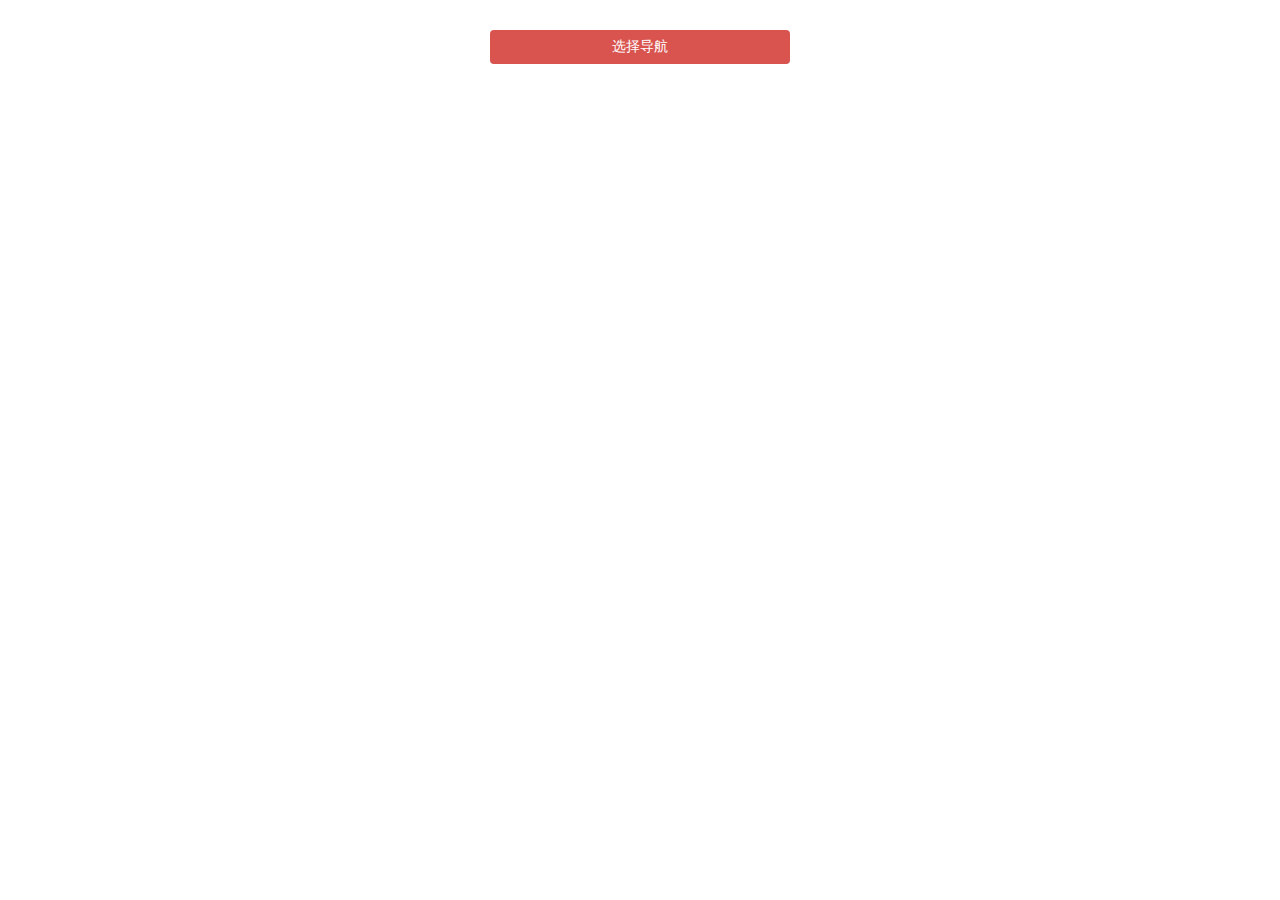
<file: index.html>
﻿<!DOCTYPE html>
<html lang="en">

<head>
    <meta charset="UTF-8">
    <title>jQuery手机端底部</title>
    <meta name="viewport" content="width=device-width, initial-scale=1.0,maximum-scale=1.0, user-scalable=no">

    <link rel="stylesheet" href="css/global.css">
    <link rel="stylesheet" href="css/animate.css">
    <link rel="stylesheet" href="css/scrollmenu.css">

</head>

<body style="margin: 0;width: 100%">
    <div style="width: 300px;margin: 10px auto">
        <div class="dw-btn btn-danger" style="width:300px;text-align:center;display: block;margin: 20px 0; " onclick="showListbscroll()">选择导航</div>
    </div>

    <script type="text/javascript" src="js/jquery.js"></script>
    <script type="text/javascript" src="js/bscroll.js"></script>
    <script type="text/javascript" src="js/scrollmenu.js"></script>
    <script type="text/javascript">
        /*  var url = location.href;
                                                url = url + '?t=' + encodeURIComponent(new Date().getTime());
                                                window.location.href = url; */

        function showListbscroll() {
            $("body").scrollmenu({
                // type:'',
                bscroll: true,
                // animateIn:'bounceIn',
                // animateOut:'bounceOut',
                click: function(ret) {
                    if (ret.hasHref) {
                        return
                    } else {
                        switch (ret.index) {
                            case 0:
                                openClient(0);
                                break;
                            case 1:
                                openClient(1);
                                break;
                            case 2:
                                openClient(2);
                                break;
                            case 3:
                                openClient(3);
                                break;
                        }
                    }
                }
            });
        }
        var fdata = {
            baiduGpsLat: "41.802676",
            baiduGpsLog: "123.439822",
            name: "顺风车港汽车装饰维护中心",
            address: "清真寺北门23号"
        };
        var baiduConfig = {
            scheme_Android: 'bdapp://map/marker?location=' + fdata.baiduGpsLat + ',' + fdata.baiduGpsLog + '&title=' + fdata.name + '&name=' + fdata.name + '&address=' + fdata.address,
            scheme_IOS: 'baidumap://map/marker?location=' + fdata.baiduGpsLat + ',' + fdata.baiduGpsLog + '&title=' + fdata.name + '&name=' + fdata.name + '&address=' + fdata.address,
            scheme_web: 'http://map.baidu.com/zt/client/index/?fr=pc_newqrcode'
        };
        var tengxunConfig = {
            scheme_Android: 'qqmap://map/marker?marker=coord:' + fdata.baiduGpsLat + ',' + fdata.baiduGpsLog + ';title=' + fdata.name + '&referer=myapp&name=' + fdata.name + '&address=' + fdata.address,
            scheme_IOS: 'qqmap://map/marker?marker=coord:' + fdata.baiduGpsLat + ',' + fdata.baiduGpsLog + ';title=' + fdata.name + '&referer=myapp&name=' + fdata.name + '&address=' + fdata.address,
            scheme_web: 'https://mapdownload.map.qq.com/weixin?key=wx&referer=wx1&channel=00008'
        };
        var hedituConfig = {
            scheme_Android: 'com.cmcc.cmrealnavi://cmccmap?type=realtimenavi&latitude=' + fdata.baiduGpsLat + '&longtitude=' + fdata.baiduGpsLog + '&title=' + fdata.name + '&name=' + fdata.name + '&address=' + fdata.address,
            scheme_IOS: 'heditu://com.chinamobile.cmcc?type=naviplanpage&elat=' + fdata.baiduGpsLat + '&elon=' + fdata.baiduGpsLog + '&title=' + fdata.name + '&ename=' + fdata.name + '&eaddress=' + fdata.address,
            scheme_web: 'http://dhwap.mlocso.com/headpage/html/download.html'
        };
        var gaodeConfig = {
            scheme_Android: 'androidamap://viewMap?sourceApplication=appname&poiname=' + fdata.name + '&lat=' + fdata.baiduGpsLat + '&lon=' + fdata.baiduGpsLog + '&dev=1&address=' + fdata.address,
            scheme_IOS: 'iosamap://viewMap?sourceApplication=applicationName&poiname=' + fdata.name + '&lat=' + fdata.baiduGpsLat + '&lon=' + fdata.baiduGpsLog + '&dev=1&address=' + fdata.address,
            scheme_web: 'https://wap.amap.com/?from=m&type=m'
        };

        // 判断操作系统，返回百度的不同操作系统下的接口
        function adjustOS(i) {
            var ua = window.navigator.userAgent.toLowerCase();
            switch (i) {
                case 0:
                    return (ua.indexOf('os') > 0) ? hedituConfig.scheme_IOS : hedituConfig.scheme_Android
                    break;
                case 1:
                    return (ua.indexOf('os') > 0) ? tengxunConfig.scheme_IOS : tengxunConfig.scheme_Android
                    break;
                case 2:
                    return (ua.indexOf('os') > 0) ? baiduConfig.scheme_IOS : baiduConfig.scheme_Android
                    break;
                case 3:
                    return (ua.indexOf('os') > 0) ? gaodeConfig.scheme_IOS : gaodeConfig.scheme_Android
                    break;
            }

        }
        var smap = [hedituConfig, tengxunConfig, baiduConfig, gaodeConfig];

        function openClient(i) {
            var timeout = 300,
                startTime = new Date().getTime();
            iframe2open(i);
            var t = setTimeout(function() {
                var endTime = new Date().getTime();
                if (!startTime || endTime - startTime < timeout + 100) {
                    jump2download(smap[i].scheme_web);
                    //alert("检测到您未安装地图APP，无法开始导航，建议您安装最新版的高德地图或百度地图");
                }
            }, timeout);
            window.onblur = function() {
                clearTimeout(t);
            }
        }

        //利用iframe打开客户端
        function iframe2open(i) {
            var src = adjustOS(i),
                iframe = document.createElement("iframe");
            iframe.src = src;
            iframe.style.display = "none";
            document.body.appendChild(iframe);
        }
        var t1 = new Date().getTime();
        //跳转下载页面
        function jump2download(url) {
            var _timer = null;
            clearTimeout(_timer);
            _timer = setTimeout(function() {
                var t2 = new Date().getTime();
                if (t2 - t1 <= 800) {
                    window.location = url;
                }
            }, 400);
        }
    </script>


</body>

</html>
</file>
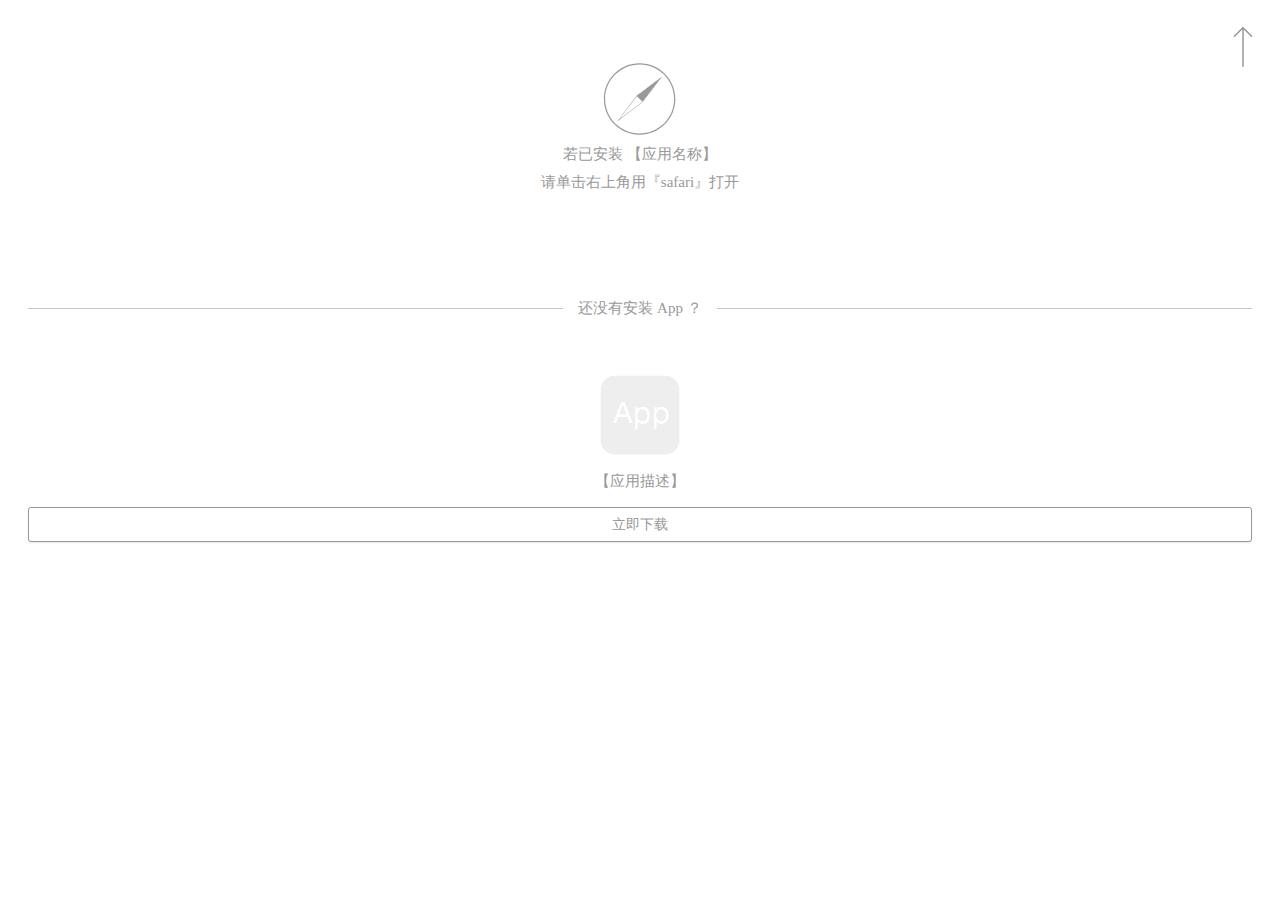
<file: download.html>
<html>
<head>
    <meta http-equiv="Content-Type" content="text/html; charset=UTF-8">

    <meta http-equiv="X-UA-Compatible" content="IE=edge, chrome=1">
    <meta name="description" content="">
    <meta name="keywords" content="">
    <meta property="og:image" content="">
    <meta name="apple-itunes-app" content="app-id=1016323413, app-argument=">
    <meta name="viewport" content="width=device-width, initial-scale=1, maximum-scale=1, user-scalable=no">
    <title>应用下载链接</title>
    <style type="text/css">
        body{
            color: #999;
            font-weight: 400;
            font-size: 15px;
            line-height: 1.5;
        }
        .wrap {
            padding: 20px;
            text-align: center;
        }
        #open-in-safari{
            position: relative;
            padding: 30px 0 110px;

        }
        #open-in-android{
            position: relative;
            padding: 30px 0 110px;

        }
        #arrowup-android{
             position: absolute;
             top: 0%;
             right: -10px;
             width: 38px;
             fill: #999;
             transform: rotate(-45deg);
         }
        #arrowup-safari{
            position: absolute;
            top: 0%;
            right: -10px;
            width: 38px;
            fill: #999;
            transform: rotate(-45deg);
        }
        #open-pull-down{
            position: relative;
            padding: 10px 0 110px;
        }
        #open-pull-down #arrowup{
            position: absolute;
            top: 0%;
            right: -22px;
            width: 38px;
            fill: #999;
            transform: rotate(-45deg);
        }
        .dividing-line{
            border-top: 1px solid #c5c5c5;

        }
        .dividing-line-content{
            color: #999;
            background-color: #fff;
            padding: 0 15px;
            display: inline-block;
            margin-top: -12px;
        }
        .down-load{
            margin-top: 40px;

        }
        .icon{
            width: 80px;
            height: 80px;
        }
        .img-circle {
            border-radius: 10px;
        }
        .btn-block {
            color: #999;
            background-color: #fff;
            display: block;
            margin-bottom: 0;
            font-weight: normal;
            text-align: center;
            vertical-align: middle;
            cursor: pointer;
            border: 1px solid #999;
            white-space: nowrap;
            padding: 6px 12px;
            font-size: 14px;
            line-height: 1.5;
            border-radius: 3px;
            box-shadow: 0 1px 2px rgba(0,0,0,0.1);
            -webkit-user-select: none;
            -moz-user-select: none;
            -ms-user-select: none;
            user-select: none;
            text-decoration: none;
        }
        .m-y-5{
            margin-top: 5px;
            margin-bottom: 5px;
        }

        #arrowdown{
            margin-top: 8px;
            margin-bottom: 5px;
            animation: arrowdown .9s linear infinite;
            -webkit-animation: OpenGuide-arrow .9s linear infinite;
            width: 30px;
            fill: #999;
        }
        @keyframes arrowdown{
            0% {transform:translateY(-10px);opacity:0}
            50%{transform:translateY(0);opacity:1}
            100%{transform:translateY(10px);opacity:0}
        }
        @-webkit-keyframes OpenGuide-arrow {
            0% {-webkit-transform:translateY(-10px);opacity:0}
            50% {-webkit-transform:translateY(0);opacity:1}
            100%{-webkit-transform:translateY(10px);opacity:0}
        }
    </style>
</head>
<body>

<div class="wrap">
    <div id="open-in-android" style="display: none;">
        <p class="m-y-5">若已安装 【应用名称】</p>
        <p class="m-y-5">点击右上角用浏览器打开</p>
        <svg xmlns="http://www.w3.org/2000/svg" viewBox="0 0 50 50" id="arrowup-android">
            <path style="line-height:normal;text-indent:0;text-align:start;text-decoration-line:none;text-decoration-style:solid;text-decoration-color:#000;text-transform:none;block-progression:tb;isolation:auto;mix-blend-mode:normal" d="M 42.980469 5.9902344 A 1.0001 1.0001 0 0 0 42.869141 6 L 27 6 A 1.0001 1.0001 0 1 0 27 8 L 40.585938 8 L 6.2929688 42.292969 A 1.0001 1.0001 0 1 0 7.7070312 43.707031 L 42 9.4140625 L 42 23 A 1.0001 1.0001 0 1 0 44 23 L 44 7.1269531 A 1.0001 1.0001 0 0 0 44 6.8515625 L 44 6 L 43.146484 6 A 1.0001 1.0001 0 0 0 42.980469 5.9902344 z" font-weight="400" font-family="sans-serif" white-space="normal" overflow="visible"></path>
        </svg>
    </div>

    <div id="open-pull-down" style="display: none;">
        <svg xmlns="http://www.w3.org/2000/svg" viewBox="0 0 50 50" id="arrowdown">
            <path style="line-height:normal;text-indent:0;text-align:start;text-decoration-line:none;text-decoration-style:solid;text-decoration-color:#000;text-transform:none;block-progression:tb;isolation:auto;mix-blend-mode:normal" d="M 44.990234 7.9863281 A 1.0001 1.0001 0 0 0 44.292969 8.2929688 L 25 27.585938 L 5.7070312 8.2929688 A 1.0001 1.0001 0 0 0 4.9902344 7.9902344 A 1.0001 1.0001 0 0 0 4.2929688 9.7070312 L 25 30.414062 L 45.707031 9.7070312 A 1.0001 1.0001 0 0 0 44.990234 7.9863281 z M 44.990234 20.986328 A 1.0001 1.0001 0 0 0 44.292969 21.292969 L 25 40.585938 L 5.7070312 21.292969 A 1.0001 1.0001 0 0 0 4.9902344 20.990234 A 1.0001 1.0001 0 0 0 4.2929688 22.707031 L 25 43.414062 L 45.707031 22.707031 A 1.0001 1.0001 0 0 0 44.990234 20.986328 z" font-weight="400" font-family="sans-serif" white-space="normal" overflow="visible"></path>
        </svg>
        <div>若已安装 【应用名称】</div>
        <div>请下拉页面点击『打开』</div>

        <svg xmlns="http://www.w3.org/2000/svg" viewBox="0 0 50 50" id="arrowup">
            <path style="line-height:normal;text-indent:0;text-align:start;text-decoration-line:none;text-decoration-style:solid;text-decoration-color:#000;text-transform:none;block-progression:tb;isolation:auto;mix-blend-mode:normal" d="M 42.980469 5.9902344 A 1.0001 1.0001 0 0 0 42.869141 6 L 27 6 A 1.0001 1.0001 0 1 0 27 8 L 40.585938 8 L 6.2929688 42.292969 A 1.0001 1.0001 0 1 0 7.7070312 43.707031 L 42 9.4140625 L 42 23 A 1.0001 1.0001 0 1 0 44 23 L 44 7.1269531 A 1.0001 1.0001 0 0 0 44 6.8515625 L 44 6 L 43.146484 6 A 1.0001 1.0001 0 0 0 42.980469 5.9902344 z" font-weight="400" font-family="sans-serif" white-space="normal" overflow="visible"></path>
        </svg>
    </div>

    <div id="open-in-safari">

        <svg xmlns="http://www.w3.org/2000/svg" viewBox="0 0 1024 1024" id="safari"  class="icon">
            <path d="M507.2 981C255 981 49.8 775.8 49.8 523.7 49.8 271.5 255 66.3 507.2 66.3s457.3 205.2 457.3 457.3c0 252.2-205.1 457.4-457.3 457.4z m0-899C263.6 82 65.5 280.1 65.5 523.7c0 243.5 198.1 441.7 441.7 441.7s441.7-198.1 441.7-441.7C948.8 280.1 750.7 82 507.2 82z" fill="#999999" p-id="4682"></path>
            <path d="M219.5 811.3l248.6-327.2L794.8 236 546.2 563.2 219.5 811.3z m252.1-323.2L246.8 784l295.9-224.8 224.8-295.9-295.9 224.8z" fill="#999999" p-id="4683"></path>
            <path d="M544.6 561.1l-74.9-74.9 311.5-236.5z" fill="#999999" p-id="4684"></path>
        </svg>
        <div>
            <p class="m-y-5">若已安装 【应用名称】</p>
            <p class="m-y-5">请单击右上角用『safari』打开</p>
        </div>
        <svg xmlns="http://www.w3.org/2000/svg" viewBox="0 0 50 50" id="arrowup-safari">
            <path style="line-height:normal;text-indent:0;text-align:start;text-decoration-line:none;text-decoration-style:solid;text-decoration-color:#000;text-transform:none;block-progression:tb;isolation:auto;mix-blend-mode:normal" d="M 42.980469 5.9902344 A 1.0001 1.0001 0 0 0 42.869141 6 L 27 6 A 1.0001 1.0001 0 1 0 27 8 L 40.585938 8 L 6.2929688 42.292969 A 1.0001 1.0001 0 1 0 7.7070312 43.707031 L 42 9.4140625 L 42 23 A 1.0001 1.0001 0 1 0 44 23 L 44 7.1269531 A 1.0001 1.0001 0 0 0 44 6.8515625 L 44 6 L 43.146484 6 A 1.0001 1.0001 0 0 0 42.980469 5.9902344 z" font-weight="400" font-family="sans-serif" white-space="normal" overflow="visible"></path>
        </svg>
    </div>

    <div class="dividing-line">
        <p class="dividing-line-content">还没有安装 App ？</p>
    </div>
    <div class="down-load">
        <img src="[data-uri]" class="icon img-circle">
        <p>【应用描述】</p>
        <a class="btn-block" id="donwLoadBtn" href="javascript:void(0)" target="_blank">立即下载</a>
    </div>
</div>

<script type="text/javascript">
    var Navigator = navigator.userAgent;
    var ifChrome = Navigator.match(/Chrome/i) != null && Navigator.match(/Version\/\d+\.\d+(\.\d+)?\sChrome\//i) == null ? true : false;
    var ifAndroid = (Navigator.match(/(Android);?[\s\/]+([\d.]+)?/)) ? true : false;
    var ifiPad = (Navigator.match(/(iPad).*OS\s([\d_]+)/)) ? true : false;
    var ifiPhone = (!ifiPad && Navigator.match(/(iPhone\sOS)\s([\d_]+)/)) ? true : false;
    var ifIos = Navigator.match(/iPhone|iPad|iPd/i) ? true : false;
    var ifSafari = ifIos && Navigator.match(/Safari/);

    if (ifIos){
        // ios 的下载链接
        document.getElementById('donwLoadBtn').setAttribute('href', 'https://itunes.apple.com/cn/app/segmentfault/id1016323413?mt=8');
    }

    if (ifSafari) {
        document.getElementById('open-pull-down').style.display = 'block';
        document.getElementById('open-in-safari').style.display = 'none';
    }

    if(ifAndroid){
        document.getElementById('open-in-safari').style.display = 'none';
        document.getElementById('open-in-android').style.display = 'block';
        // 安卓的下载链接
        document.getElementById('donwLoadBtn').setAttribute('href', 'http://a.app.qq.com/o/simple.jsp?pkgname=com.luojilab.player&ckey=CK1369314671247');
    }
</script>
</body>
</html>
</file>
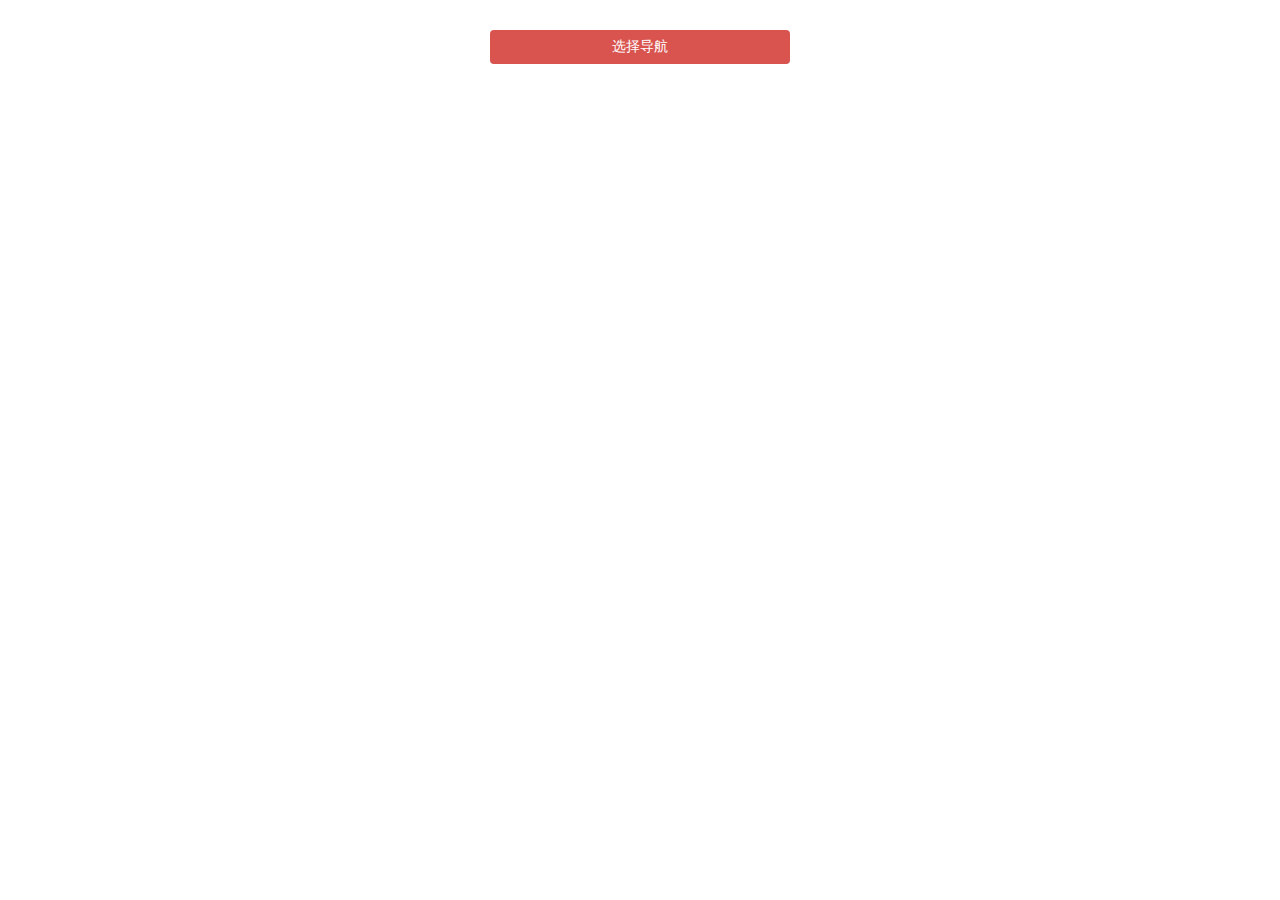
<file: indexN.html>
﻿<!DOCTYPE html>
<html lang="en">

<head>
    <meta charset="UTF-8">
    <title>jQuery手机端底部</title>
    <meta name="viewport" content="width=device-width, initial-scale=1.0,maximum-scale=1.0, user-scalable=no">

    <link rel="stylesheet" href="css/global.css">
    <link rel="stylesheet" href="css/animate.css">
    <link rel="stylesheet" href="css/scrollmenu.css">

</head>

<body style="margin: 0;width: 100%">
    <div style="width: 300px;margin: 10px auto">
        <div class="dw-btn btn-danger" style="width:300px;text-align:center;display: block;margin: 20px 0; " onclick="showListbscroll()">选择导航</div>
    </div>

    <script type="text/javascript" src="js/jquery.js"></script>
    <script type="text/javascript" src="js/bscroll.js"></script>
    <script type="text/javascript" src="js/scrollmenu.js"></script>
    <script type="text/javascript">
        /*  var url = location.href;
                                                                                                        url = url + '?t=' + encodeURIComponent(new Date().getTime());
                                                                                                        window.location.href = url; */

        function showListbscroll() {
            $("body").scrollmenu({
                // type:'',
                bscroll: true,
                // animateIn:'bounceIn',
                // animateOut:'bounceOut',
                click: function(ret) {
                    if (ret.hasHref) {
                        return
                    } else {
                        switch (ret.index) {
                            case 0:
                                openClient(0);
                                break;
                            case 1:
                                openClient(1);
                                break;
                            case 2:
                                openClient(2);
                                break;
                            case 3:
                                openClient(3);
                                break;
                        }
                    }
                }
            });
        }
        var fdata = {
            baiduGpsLat: "41.802676",
            baiduGpsLog: "123.439822",
            name: "顺风车港汽车装饰维护中心",
            address: "清真寺北门23号"
        };
        var baiduConfig = {
            scheme_Android: 'bdapp://map/marker?location=' + fdata.baiduGpsLat + ',' + fdata.baiduGpsLog + '&title=' + fdata.name + '&name=' + fdata.name + '&address=' + fdata.address,
            scheme_IOS: 'baidumap://map/marker?location=' + fdata.baiduGpsLat + ',' + fdata.baiduGpsLog + '&title=' + fdata.name + '&name=' + fdata.name + '&address=' + fdata.address,
            scheme_web: 'http://api.map.baidu.com/marker?location=' + fdata.baiduGpsLat + ',' + fdata.baiduGpsLog + '&title=' + fdata.name + '&content=' + fdata.address + '&output=html'
        };
        var tengxunConfig = {
            scheme_Android: 'qqmap://map/marker?marker=coord:' + fdata.baiduGpsLat + ',' + fdata.baiduGpsLog + ';title=' + fdata.name + '&referer=myapp&name=' + fdata.name + '&address=' + fdata.address,
            scheme_IOS: 'qqmap://map/marker?marker=coord:' + fdata.baiduGpsLat + ',' + fdata.baiduGpsLog + ';title=' + fdata.name + '&referer=myapp&name=' + fdata.name + '&address=' + fdata.address,
            scheme_web: 'https://apis.map.qq.com/uri/v1/marker?marker=coord:' + fdata.baiduGpsLat + ',' + fdata.baiduGpsLog + ';title=' + fdata.name + '&referer=myapp&name=' + fdata.name + '&address=' + fdata.address
        };
        var hedituConfig = {
            scheme_Android: 'com.cmcc.cmrealnavi://cmccmap?type=realtimenavi&latitude=' + fdata.baiduGpsLat + '&longtitude=' + fdata.baiduGpsLog + '&title=' + fdata.name + '&name=' + fdata.name + '&address=' + fdata.address,
            scheme_IOS: 'heditu://com.chinamobile.cmcc?type=naviplanpage&elat=' + fdata.baiduGpsLat + '&elon=' + fdata.baiduGpsLog + '&title=' + fdata.name + '&ename=' + fdata.name + '&eaddress=' + fdata.address,
            scheme_web: 'http://dhwap.mlocso.com/headpage/html/download.html'
        };
        var gaodeConfig = {
            scheme_Android: 'androidamap://viewMap?sourceApplication=appname&poiname=' + fdata.name + '&lat=' + fdata.baiduGpsLat + '&lon=' + fdata.baiduGpsLog + '&dev=1&address=' + fdata.address,
            scheme_IOS: 'iosamap://viewMap?sourceApplication=applicationName&poiname=' + fdata.name + '&lat=' + fdata.baiduGpsLat + '&lon=' + fdata.baiduGpsLog + '&dev=1&address=' + fdata.address,
            scheme_web: ' http://uri.amap.com/marker?position=' + fdata.baiduGpsLog + ',' + fdata.baiduGpsLat + '&name=address&coordinate=gaode&callnative=1'
        };

        // 判断操作系统，返回百度的不同操作系统下的接口
        function adjustOS(i) {
            var ua = window.navigator.userAgent.toLowerCase();
            switch (i) {
                case 0:
                    return (ua.indexOf('os') > 0) ? hedituConfig.scheme_IOS : hedituConfig.scheme_Android
                    break;
                case 1:
                    return (ua.indexOf('os') > 0) ? tengxunConfig.scheme_IOS : tengxunConfig.scheme_Android
                    break;
                case 2:
                    return (ua.indexOf('os') > 0) ? baiduConfig.scheme_IOS : baiduConfig.scheme_Android
                    break;
                case 3:
                    return (ua.indexOf('os') > 0) ? gaodeConfig.scheme_IOS : gaodeConfig.scheme_Android
                    break;
            }

        }
        var smap = [hedituConfig, tengxunConfig, baiduConfig, gaodeConfig];
        var timeout = 600;

        function openClient(i) {
            var startTime = Date.now();
            var ifr = document.createElement('iframe');
            ifr.src = adjustOS();
            ifr.style.display = 'none';
            document.body.appendChild(ifr);
            var t = setTimeout(function() {
                var endTime = Date.now();
                if (!startTime || endTime - startTime < timeout + 200) {
                    window.location.href = smap[i].scheme_web;
                    //alert("检测到您未安装地图APP，无法开始导航，建议您安装最新版的高德地图或百度地图");
                }
            }, timeout);
            window.onblur = function() {
                clearTimeout(t);
            }
        }
    </script>


</body>

</html>
</file>
<file: css/global.css>
@charset "UTF-8";
/* DaTouWang URL: www.datouwang.com */
/* Welcome to Compass.
 * In this file you should write your main styles. (or centralize your imports)
 * Import this file using the following HTML or equivalent:
 * <link href="/stylesheets/screen.css" media="screen, projection" rel="stylesheet" type="text/css" /> */
/* line 5, C:/Ruby22-x64/lib/ruby/gems/2.2.0/gems/compass-core-1.0.3/stylesheets/compass/reset/_utilities.scss */
html, body, div, span, applet, object, iframe,
h1, h2, h3, h4, h5, h6, p, blockquote, pre,
a, abbr, acronym, address, big, cite, code,
del, dfn, em, img, ins, kbd, q, s, samp,
small, strike, strong, sub, sup, tt, var,
b, u, i, center,
dl, dt, dd, ol, ul, li,
fieldset, form, label, legend,
table, caption, tbody, tfoot, thead, tr, th, td,
article, aside, canvas, details, embed,
figure, figcaption, footer, header, hgroup,
menu, nav, output, ruby, section, summary,
time, mark, audio, video {
  margin: 0;
  padding: 0;
  border: 0;
  font: inherit;
  font-size: 100%;
  vertical-align: baseline;
}

/* line 22, C:/Ruby22-x64/lib/ruby/gems/2.2.0/gems/compass-core-1.0.3/stylesheets/compass/reset/_utilities.scss */
html {
  line-height: 1;
}

/* line 24, C:/Ruby22-x64/lib/ruby/gems/2.2.0/gems/compass-core-1.0.3/stylesheets/compass/reset/_utilities.scss */
ol, ul {
  list-style: none;
}

/* line 26, C:/Ruby22-x64/lib/ruby/gems/2.2.0/gems/compass-core-1.0.3/stylesheets/compass/reset/_utilities.scss */
table {
  border-collapse: collapse;
  border-spacing: 0;
}

/* line 28, C:/Ruby22-x64/lib/ruby/gems/2.2.0/gems/compass-core-1.0.3/stylesheets/compass/reset/_utilities.scss */
caption, th, td {
  text-align: left;
  font-weight: normal;
  vertical-align: middle;
}

/* line 30, C:/Ruby22-x64/lib/ruby/gems/2.2.0/gems/compass-core-1.0.3/stylesheets/compass/reset/_utilities.scss */
q, blockquote {
  quotes: none;
}
/* line 103, C:/Ruby22-x64/lib/ruby/gems/2.2.0/gems/compass-core-1.0.3/stylesheets/compass/reset/_utilities.scss */
q:before, q:after, blockquote:before, blockquote:after {
  content: "";
  content: none;
}

/* line 32, C:/Ruby22-x64/lib/ruby/gems/2.2.0/gems/compass-core-1.0.3/stylesheets/compass/reset/_utilities.scss */
a img {
  border: none;
}

/* line 116, C:/Ruby22-x64/lib/ruby/gems/2.2.0/gems/compass-core-1.0.3/stylesheets/compass/reset/_utilities.scss */
article, aside, details, figcaption, figure, footer, header, hgroup, main, menu, nav, section, summary {
  display: block;
}

@font-face {
  font-family: 'robotothin';
  src: url("../../fonts/roboto-thin/roboto-thin.eot");
  /* IE9 Compat Modes */
  src: url("../../fonts/roboto-thin/roboto-thin.eot?iefix") format("embedded-opentype"), url("../../fonts/roboto-thin/roboto-thin.woff") format("woff"), url("../../fonts/roboto-thin/roboto-thin.ttf") format("truetype"), url("../../fonts/roboto-thin/roboto-thin.svg#robotothin") format("svg");
  font-weight: normal;
  font-style: normal;
}
@media (-webkit-min-device-pixel-ratio: 1.5), (min-device-pixel-ratio: 1.5) {
  /* line 3, ../scss/mixin/border-1px/_media.scss */
  .border-1px::after {
    -moz-transform: scaleY(0.65);
    -ms-transform: scaleY(0.65);
    -webkit-transform: scaleY(0.65);
    transform: scaleY(0.65);
  }
}
@media (-webkit-min-device-pixel-ratio: 2), (min-device-pixel-ratio: 2) {
  /* line 11, ../scss/mixin/border-1px/_media.scss */
  .border-1px::after {
    -moz-transform: scaleY(0.5);
    -ms-transform: scaleY(0.5);
    -webkit-transform: scaleY(0.5);
    transform: scaleY(0.5);
  }
}
@media (-webkit-min-device-pixel-ratio: 2.5), (min-device-pixel-ratio: 2.5) {
  /* line 19, ../scss/mixin/border-1px/_media.scss */
  .border-1px::after {
    -moz-transform: scaleY(0.4);
    -ms-transform: scaleY(0.4);
    -webkit-transform: scaleY(0.4);
    transform: scaleY(0.4);
  }
}
@media (-webkit-min-device-pixel-ratio: 3), (min-device-pixel-ratio: 3) {
  /* line 27, ../scss/mixin/border-1px/_media.scss */
  .border-1px::after {
    -moz-transform: scaleY(0.33);
    -ms-transform: scaleY(0.33);
    -webkit-transform: scaleY(0.33);
    transform: scaleY(0.33);
  }
}
/* line 7, ../scss/components/_fixFooter.scss */
* {
  -moz-box-sizing: border-box;
  -webkit-box-sizing: border-box;
  box-sizing: border-box;
  -webkit-overflow-scrolling: touch;
  -webkit-tap-highlight-color: transparent;
}

/* line 13, ../scss/components/_fixFooter.scss */
html {
  min-height: 100%;
}

/* line 17, ../scss/components/_fixFooter.scss */
body {
  display: flex;
  flex-direction: column;
  min-height: 100%;
  font-family: '微软雅黑';
  position: relative;
}

/* line 25, ../scss/components/_fixFooter.scss */
header {
  /* 我们希望 header 采用固定的高度，只占用必须的空间 */
  /* 0 flex-grow, 0 flex-shrink, auto flex-basis */
  flex: 0 0 auto;
}

/* line 31, ../scss/components/_fixFooter.scss */
.main_content {
  /* 将 flex-grow 设置为1，该元素会占用所有的可使用空间
     而其他元素该属性值为0，因此不会得到多余的空间*/
  /* 1 flex-grow, 0 flex-shrink, auto flex-basis */
  flex: 1 1 auto;
  background: #edeff0;
}

/* line 39, ../scss/components/_fixFooter.scss */
footer {
  /* 和 header 一样，footer 也采用固定高度*/
  /* 0 flex-grow, 0 flex-shrink, auto flex-basis */
  flex: 0 0 auto;
}

/* line 7, ../scss/components/_colorInfo.scss */
.dw-color-success {
  color: #21B384;
}
/* line 5, ../scss/mixin/color/_color.scss */
.dw-color-success.has-hover:hover {
  color: #28A47C;
}

/* line 8, ../scss/components/_colorInfo.scss */
.dw-color-primary {
  color: #4D96DF;
}
/* line 5, ../scss/mixin/color/_color.scss */
.dw-color-primary.has-hover:hover {
  color: #4684C3;
}

/* line 9, ../scss/components/_colorInfo.scss */
.dw-color-warning {
  color: #FFBD7A;
}
/* line 5, ../scss/mixin/color/_color.scss */
.dw-color-warning.has-hover:hover {
  color: #F0AF6D;
}

/* line 10, ../scss/components/_colorInfo.scss */
.dw-color-danger {
  color: #D9534F;
}
/* line 5, ../scss/mixin/color/_color.scss */
.dw-color-danger.has-hover:hover {
  color: #C74743;
}

/* line 11, ../scss/components/_colorInfo.scss */
.dw-color-skyblue {
  color: #99CCFF;
}
/* line 5, ../scss/mixin/color/_color.scss */
.dw-color-skyblue.has-hover:hover {
  color: #8EB5DB;
}

/* line 12, ../scss/components/_colorInfo.scss */
.dw-color-powderblue {
  color: #99CCCC;
}
/* line 5, ../scss/mixin/color/_color.scss */
.dw-color-powderblue.has-hover:hover {
  color: #85BDBD;
}

/* line 13, ../scss/components/_colorInfo.scss */
.dw-color-lightpurple {
  color: #CCCCFF;
}
/* line 5, ../scss/mixin/color/_color.scss */
.dw-color-lightpurple.has-hover:hover {
  color: #B8B8E9;
}

/* line 14, ../scss/components/_colorInfo.scss */
.dw-color-lightgrey {
  color: #CCCCCC;
}
/* line 5, ../scss/mixin/color/_color.scss */
.dw-color-lightgrey.has-hover:hover {
  color: #C5C5C5;
}

/* line 15, ../scss/components/_colorInfo.scss */
.dw-color-deepred {
  color: #AA314D;
}
/* line 5, ../scss/mixin/color/_color.scss */
.dw-color-deepred.has-hover:hover {
  color: #923248;
}

/* line 16, ../scss/components/_colorInfo.scss */
.dw-color-disabled {
  color: #aaaaaa;
}
/* line 5, ../scss/mixin/color/_color.scss */
.dw-color-disabled.has-hover:hover {
  color: #aaaaaa;
}

/* line 19, ../scss/components/_colorInfo.scss */
.dw-bgcolor-success {
  background-color: #21B384;
  color: #fff;
}
/* line 15, ../scss/mixin/color/_color.scss */
.dw-bgcolor-success.has-hover:hover {
  background-color: #28A47C;
}

/* line 20, ../scss/components/_colorInfo.scss */
.dw-bgcolor-primary {
  background-color: #4D96DF;
  color: #fff;
}
/* line 15, ../scss/mixin/color/_color.scss */
.dw-bgcolor-primary.has-hover:hover {
  background-color: #4684C3;
}

/* line 21, ../scss/components/_colorInfo.scss */
.dw-bgcolor-warning {
  background-color: #FFBD7A;
  color: #fff;
}
/* line 15, ../scss/mixin/color/_color.scss */
.dw-bgcolor-warning.has-hover:hover {
  background-color: #F0AF6D;
}

/* line 22, ../scss/components/_colorInfo.scss */
.dw-bgcolor-danger {
  background-color: #D9534F;
  color: #fff;
}
/* line 15, ../scss/mixin/color/_color.scss */
.dw-bgcolor-danger.has-hover:hover {
  background-color: #C74743;
}

/* line 23, ../scss/components/_colorInfo.scss */
.dw-bgcolor-skyblue {
  background-color: #99CCFF;
  color: #fff;
}
/* line 15, ../scss/mixin/color/_color.scss */
.dw-bgcolor-skyblue.has-hover:hover {
  background-color: #8EB5DB;
}

/* line 24, ../scss/components/_colorInfo.scss */
.dw-bgcolor-powderblue {
  background-color: #99CCCC;
  color: #fff;
}
/* line 15, ../scss/mixin/color/_color.scss */
.dw-bgcolor-powderblue.has-hover:hover {
  background-color: #85BDBD;
}

/* line 25, ../scss/components/_colorInfo.scss */
.dw-bgcolor-lightpurple {
  background-color: #CCCCFF;
  color: #fff;
}
/* line 15, ../scss/mixin/color/_color.scss */
.dw-bgcolor-lightpurple.has-hover:hover {
  background-color: #B8B8E9;
}

/* line 26, ../scss/components/_colorInfo.scss */
.dw-bgcolor-lightgrey {
  background-color: #CCCCCC;
  color: #fff;
}
/* line 15, ../scss/mixin/color/_color.scss */
.dw-bgcolor-lightgrey.has-hover:hover {
  background-color: #C5C5C5;
}

/* line 27, ../scss/components/_colorInfo.scss */
.dw-bgcolor-deepred {
  background-color: #AA314D;
  color: #fff;
}
/* line 15, ../scss/mixin/color/_color.scss */
.dw-bgcolor-deepred.has-hover:hover {
  background-color: #923248;
}

/* line 28, ../scss/components/_colorInfo.scss */
.dw-bgcolor-disabled {
  background-color: #aaaaaa;
  color: #fff;
}
/* line 15, ../scss/mixin/color/_color.scss */
.dw-bgcolor-disabled.has-hover:hover {
  background-color: #aaaaaa;
}

/* line 34, ../scss/components/_colorInfo.scss */
::selection {
  background: #21B384;
  color: #fff;
}

/* line 35, ../scss/components/_colorInfo.scss */
::-moz-selectionselection {
  background: #21B384;
  color: #fff;
}

/* line 37, ../scss/components/_colorInfo.scss */
.dw-selectColor-success::selection {
  background: #21B384;
  color: #fff;
}

/* line 38, ../scss/components/_colorInfo.scss */
.dw-selectColor-danger::selection {
  background: #D9534F;
  color: #fff;
}

/* line 39, ../scss/components/_colorInfo.scss */
.dw-selectColor-primary::selection {
  background: #4D96DF;
  color: #fff;
}

/* line 40, ../scss/components/_colorInfo.scss */
.dw-selectColor-powderblue::selection {
  background: #99CCCC;
  color: #fff;
}

/* line 41, ../scss/components/_colorInfo.scss */
.dw-selectColor-warning::selection {
  background: #FFBD7A;
  color: #fff;
}

/* line 42, ../scss/components/_colorInfo.scss */
.dw-selectColor-success::-moz-selection {
  background: #21B384;
  color: #fff;
}

/* line 43, ../scss/components/_colorInfo.scss */
.dw-selectColor-danger::-moz-selection {
  background: #D9534F;
  color: #fff;
}

/* line 44, ../scss/components/_colorInfo.scss */
.dw-selectColor-primary::-moz-selection {
  background: #4D96DF;
  color: #fff;
}

/* line 45, ../scss/components/_colorInfo.scss */
.dw-selectColor-powderblue::-moz-selection {
  background: #99CCCC;
  color: #fff;
}

/* line 46, ../scss/components/_colorInfo.scss */
.dw-selectColor-warning::-moz-selection {
  background: #FFBD7A;
  color: #fff;
}

/* line 52, ../scss/components/_colorInfo.scss */
.console {
  padding: 20px 40px;
  color: #fff;
  background-image: url('[data-uri]');
  background-size: 100%;
  background-image: -webkit-gradient(linear, 0% 50%, 100% 50%, color-stop(0%, #66cccc), color-stop(20%, #339999), color-stop(40%, #cccc99), color-stop(60%, #99ccff), color-stop(80%, #ccccff), color-stop(100%, #ff99cc));
  background-image: -moz-linear-gradient(left, #66cccc 0%, #339999 20%, #cccc99 40%, #99ccff 60%, #ccccff 80%, #ff99cc 100%);
  background-image: -webkit-linear-gradient(left, #66cccc 0%, #339999 20%, #cccc99 40%, #99ccff 60%, #ccccff 80%, #ff99cc 100%);
  background-image: linear-gradient(to right, #66cccc 0%, #339999 20%, #cccc99 40%, #99ccff 60%, #ccccff 80%, #ff99cc 100%);
}

/* line 1, ../scss/components/_layoutInfo.scss */
* {
  -moz-box-sizing: border-box;
  -webkit-box-sizing: border-box;
  box-sizing: border-box;
  -webkit-overflow-scrolling: touch;
  -webkit-tap-highlight-color: transparent;
}

/* line 13, ../scss/components/_layoutInfo.scss */
.flex-center-center-col {
  display: -webkit-flex;
  display: flex;
  -webkit-align-items: center;
  align-items: center;
  -webkit-justify-content: center;
  justify-content: center;
  -webkit-flex-direction: column;
  flex-direction: column;
}

/* line 21, ../scss/components/_layoutInfo.scss */
.border-1px {
  position: relative;
}
/* line 3, ../scss/mixin/border-1px/_mixin.scss */
.border-1px:after {
  display: block;
  width: 100%;
  position: absolute;
  background: #21B384 !important;
  left: 0;
  bottom: 0;
  border-top: 1px solid #21B384 !important;
  content: '';
}

/* line 25, ../scss/components/_layoutInfo.scss */
.border-1px.dw-border-primary {
  position: relative;
}
/* line 3, ../scss/mixin/border-1px/_mixin.scss */
.border-1px.dw-border-primary:after {
  display: block;
  width: 100%;
  position: absolute;
  background: #4D96DF !important;
  left: 0;
  bottom: 0;
  border-top: 1px solid #4D96DF !important;
  content: '';
}

/* line 29, ../scss/components/_layoutInfo.scss */
.border-1px.dw-border-disabled {
  position: relative;
}
/* line 3, ../scss/mixin/border-1px/_mixin.scss */
.border-1px.dw-border-disabled:after {
  display: block;
  width: 100%;
  position: absolute;
  background: #aaaaaa !important;
  left: 0;
  bottom: 0;
  border-top: 1px solid #aaaaaa !important;
  content: '';
}

/* line 33, ../scss/components/_layoutInfo.scss */
.border-1px.dw-border-danger {
  position: relative;
}
/* line 3, ../scss/mixin/border-1px/_mixin.scss */
.border-1px.dw-border-danger:after {
  display: block;
  width: 100%;
  position: absolute;
  background: #D9534F !important;
  left: 0;
  bottom: 0;
  border-top: 1px solid #D9534F !important;
  content: '';
}

/* line 37, ../scss/components/_layoutInfo.scss */
.border-1px.dw-border-powderblue {
  position: relative;
}
/* line 3, ../scss/mixin/border-1px/_mixin.scss */
.border-1px.dw-border-powderblue:after {
  display: block;
  width: 100%;
  position: absolute;
  background: #99CCCC !important;
  left: 0;
  bottom: 0;
  border-top: 1px solid #99CCCC !important;
  content: '';
}

/* line 54, ../scss/components/_layoutInfo.scss */
.dw-fontsize-8 {
  font-size: 8px;
}

/* line 54, ../scss/components/_layoutInfo.scss */
.dw-fontsize-10 {
  font-size: 10px;
}

/* line 54, ../scss/components/_layoutInfo.scss */
.dw-fontsize-12 {
  font-size: 12px;
}

/* line 54, ../scss/components/_layoutInfo.scss */
.dw-fontsize-14 {
  font-size: 14px;
}

/* line 54, ../scss/components/_layoutInfo.scss */
.dw-fontsize-16 {
  font-size: 16px;
}

/* line 54, ../scss/components/_layoutInfo.scss */
.dw-fontsize-18 {
  font-size: 18px;
}

/* line 54, ../scss/components/_layoutInfo.scss */
.dw-fontsize-20 {
  font-size: 20px;
}

/* line 54, ../scss/components/_layoutInfo.scss */
.dw-fontsize-22 {
  font-size: 22px;
}

/* line 54, ../scss/components/_layoutInfo.scss */
.dw-fontsize-24 {
  font-size: 24px;
}

/* line 54, ../scss/components/_layoutInfo.scss */
.dw-fontsize-26 {
  font-size: 26px;
}

/* line 54, ../scss/components/_layoutInfo.scss */
.dw-fontsize-28 {
  font-size: 28px;
}

/* line 54, ../scss/components/_layoutInfo.scss */
.dw-fontsize-30 {
  font-size: 30px;
}

/* line 54, ../scss/components/_layoutInfo.scss */
.dw-fontsize-32 {
  font-size: 32px;
}

/* line 3, ../scss/components/_input.scss */
input {
  border: none;
  outline: none;
  font-size: 14px;
}

/* line 15, ../scss/components/_input.scss */
.dw-btn {
  cursor: pointer;
  border: none;
  outline: none;
  font-size: 14px;
  padding: 10px 32px;
  display: inline-block;
  vertical-align: middle;
  *vertical-align: auto;
  *zoom: 1;
  *display: inline;
  -moz-border-radius: 4px;
  -webkit-border-radius: 4px;
  border-radius: 4px;
  background: #eee;
  color: #ffffff;
  -moz-border-radius: 4px;
  -webkit-border-radius: 4px;
  border-radius: 4px;
  overflow-wrap: break-word;
}
/* line 6, ../scss/mixin/input/_botton.scss */
.dw-btn.has-hover:hover {
  background: #e1e1e1;
}
/* line 10, ../scss/mixin/input/_botton.scss */
.dw-btn.has-active:active {
  background: #e1e1e1;
}
/* line 26, ../scss/components/_input.scss */
.dw-btn.btn-lg {
  padding: 11px 36px;
  font-size: 16px;
}
/* line 31, ../scss/components/_input.scss */
.dw-btn.btn {
  padding: 10px 32px;
  font-size: 14px;
}
/* line 36, ../scss/components/_input.scss */
.dw-btn.btn-sm {
  padding: 6px 18px;
  font-size: 12px;
}
/* line 41, ../scss/components/_input.scss */
.dw-btn.btn-xs {
  padding: 2px 6px;
  font-size: 10px;
}
/* line 46, ../scss/components/_input.scss */
.dw-btn.btn-success {
  -moz-box-sizing: border-box;
  -webkit-box-sizing: border-box;
  box-sizing: border-box;
  background: #21B384;
  color: #ffffff;
  -moz-border-radius: 4px;
  -webkit-border-radius: 4px;
  border-radius: 4px;
}
/* line 6, ../scss/mixin/input/_botton.scss */
.dw-btn.btn-success.has-hover:hover {
  background: #28A47C;
}
/* line 10, ../scss/mixin/input/_botton.scss */
.dw-btn.btn-success.has-active:active {
  background: #28A47C;
}
/* line 50, ../scss/components/_input.scss */
.dw-btn.btn-success.btn-empty {
  background: #21B384;
  color: #ffffff;
  -moz-border-radius: 4px;
  -webkit-border-radius: 4px;
  border-radius: 4px;
  color: #21B384;
  background: #ffffff;
  border: 1px solid #21B384;
}
/* line 6, ../scss/mixin/input/_botton.scss */
.dw-btn.btn-success.btn-empty.has-hover:hover {
  background: #28A47C;
}
/* line 10, ../scss/mixin/input/_botton.scss */
.dw-btn.btn-success.btn-empty.has-active:active {
  background: #28A47C;
}
/* line 19, ../scss/mixin/input/_botton.scss */
.dw-btn.btn-success.btn-empty.has-hover:hover {
  color: #28A47C;
  background: #ffffff;
  border: 1px solid #28A47C;
}
/* line 54, ../scss/components/_input.scss */
.dw-btn.btn-success.btn-reverse-toempty {
  background: #21B384;
  color: #ffffff;
  -moz-border-radius: 4px;
  -webkit-border-radius: 4px;
  border-radius: 4px;
}
/* line 6, ../scss/mixin/input/_botton.scss */
.dw-btn.btn-success.btn-reverse-toempty.has-hover:hover {
  background: #28A47C;
}
/* line 10, ../scss/mixin/input/_botton.scss */
.dw-btn.btn-success.btn-reverse-toempty.has-active:active {
  background: #28A47C;
}
/* line 27, ../scss/mixin/input/_botton.scss */
.dw-btn.btn-success.btn-reverse-toempty.has-hover:hover {
  color: #21B384;
  background: #ffffff;
  border: 1px solid #21B384;
}
/* line 58, ../scss/components/_input.scss */
.dw-btn.btn-success.btn-reverse-tofull {
  background: #21B384;
  color: #ffffff;
  -moz-border-radius: 4px;
  -webkit-border-radius: 4px;
  border-radius: 4px;
  color: #21B384;
  background: #ffffff;
  border: 1px solid #21B384;
}
/* line 6, ../scss/mixin/input/_botton.scss */
.dw-btn.btn-success.btn-reverse-tofull.has-hover:hover {
  background: #28A47C;
}
/* line 10, ../scss/mixin/input/_botton.scss */
.dw-btn.btn-success.btn-reverse-tofull.has-active:active {
  background: #28A47C;
}
/* line 39, ../scss/mixin/input/_botton.scss */
.dw-btn.btn-success.btn-reverse-tofull.has-hover:hover {
  background: #21B384;
  color: #ffffff;
}
/* line 62, ../scss/components/_input.scss */
.dw-btn.btn-success.btn-trans {
  -moz-transition: all 0.3s ease;
  -o-transition: all 0.3s ease;
  -webkit-transition: all 0.3s ease;
  transition: all 0.3s ease;
}
/* line 67, ../scss/components/_input.scss */
.dw-btn.btn-primary {
  -moz-box-sizing: border-box;
  -webkit-box-sizing: border-box;
  box-sizing: border-box;
  background: #4D96DF;
  color: #ffffff;
  -moz-border-radius: 4px;
  -webkit-border-radius: 4px;
  border-radius: 4px;
}
/* line 6, ../scss/mixin/input/_botton.scss */
.dw-btn.btn-primary.has-hover:hover {
  background: #4684C3;
}
/* line 10, ../scss/mixin/input/_botton.scss */
.dw-btn.btn-primary.has-active:active {
  background: #4684C3;
}
/* line 71, ../scss/components/_input.scss */
.dw-btn.btn-primary.btn-empty {
  background: #4D96DF;
  color: #ffffff;
  -moz-border-radius: 4px;
  -webkit-border-radius: 4px;
  border-radius: 4px;
  color: #4D96DF;
  background: #ffffff;
  border: 1px solid #4D96DF;
}
/* line 6, ../scss/mixin/input/_botton.scss */
.dw-btn.btn-primary.btn-empty.has-hover:hover {
  background: #4684C3;
}
/* line 10, ../scss/mixin/input/_botton.scss */
.dw-btn.btn-primary.btn-empty.has-active:active {
  background: #4684C3;
}
/* line 19, ../scss/mixin/input/_botton.scss */
.dw-btn.btn-primary.btn-empty.has-hover:hover {
  color: #4684C3;
  background: #ffffff;
  border: 1px solid #4684C3;
}
/* line 75, ../scss/components/_input.scss */
.dw-btn.btn-primary.btn-reverse-toempty {
  background: #4D96DF;
  color: #ffffff;
  -moz-border-radius: 4px;
  -webkit-border-radius: 4px;
  border-radius: 4px;
}
/* line 6, ../scss/mixin/input/_botton.scss */
.dw-btn.btn-primary.btn-reverse-toempty.has-hover:hover {
  background: #4684C3;
}
/* line 10, ../scss/mixin/input/_botton.scss */
.dw-btn.btn-primary.btn-reverse-toempty.has-active:active {
  background: #4684C3;
}
/* line 27, ../scss/mixin/input/_botton.scss */
.dw-btn.btn-primary.btn-reverse-toempty.has-hover:hover {
  color: #4D96DF;
  background: #ffffff;
  border: 1px solid #4D96DF;
}
/* line 79, ../scss/components/_input.scss */
.dw-btn.btn-primary.btn-reverse-tofull {
  background: #4D96DF;
  color: #ffffff;
  -moz-border-radius: 4px;
  -webkit-border-radius: 4px;
  border-radius: 4px;
  color: #4D96DF;
  background: #ffffff;
  border: 1px solid #4D96DF;
}
/* line 6, ../scss/mixin/input/_botton.scss */
.dw-btn.btn-primary.btn-reverse-tofull.has-hover:hover {
  background: #4684C3;
}
/* line 10, ../scss/mixin/input/_botton.scss */
.dw-btn.btn-primary.btn-reverse-tofull.has-active:active {
  background: #4684C3;
}
/* line 39, ../scss/mixin/input/_botton.scss */
.dw-btn.btn-primary.btn-reverse-tofull.has-hover:hover {
  background: #4D96DF;
  color: #ffffff;
}
/* line 83, ../scss/components/_input.scss */
.dw-btn.btn-primary.btn-trans {
  -moz-transition: all 0.3s ease;
  -o-transition: all 0.3s ease;
  -webkit-transition: all 0.3s ease;
  transition: all 0.3s ease;
}
/* line 88, ../scss/components/_input.scss */
.dw-btn.btn-warning {
  -moz-box-sizing: border-box;
  -webkit-box-sizing: border-box;
  box-sizing: border-box;
  background: #FFBD7A;
  color: #ffffff;
  -moz-border-radius: 4px;
  -webkit-border-radius: 4px;
  border-radius: 4px;
}
/* line 6, ../scss/mixin/input/_botton.scss */
.dw-btn.btn-warning.has-hover:hover {
  background: #F0AF6D;
}
/* line 10, ../scss/mixin/input/_botton.scss */
.dw-btn.btn-warning.has-active:active {
  background: #F0AF6D;
}
/* line 92, ../scss/components/_input.scss */
.dw-btn.btn-warning.btn-empty {
  background: #FFBD7A;
  color: #ffffff;
  -moz-border-radius: 4px;
  -webkit-border-radius: 4px;
  border-radius: 4px;
  color: #FFBD7A;
  background: #ffffff;
  border: 1px solid #FFBD7A;
}
/* line 6, ../scss/mixin/input/_botton.scss */
.dw-btn.btn-warning.btn-empty.has-hover:hover {
  background: #F0AF6D;
}
/* line 10, ../scss/mixin/input/_botton.scss */
.dw-btn.btn-warning.btn-empty.has-active:active {
  background: #F0AF6D;
}
/* line 19, ../scss/mixin/input/_botton.scss */
.dw-btn.btn-warning.btn-empty.has-hover:hover {
  color: #F0AF6D;
  background: #ffffff;
  border: 1px solid #F0AF6D;
}
/* line 96, ../scss/components/_input.scss */
.dw-btn.btn-warning.btn-reverse-toempty {
  background: #FFBD7A;
  color: #ffffff;
  -moz-border-radius: 4px;
  -webkit-border-radius: 4px;
  border-radius: 4px;
}
/* line 6, ../scss/mixin/input/_botton.scss */
.dw-btn.btn-warning.btn-reverse-toempty.has-hover:hover {
  background: #F0AF6D;
}
/* line 10, ../scss/mixin/input/_botton.scss */
.dw-btn.btn-warning.btn-reverse-toempty.has-active:active {
  background: #F0AF6D;
}
/* line 27, ../scss/mixin/input/_botton.scss */
.dw-btn.btn-warning.btn-reverse-toempty.has-hover:hover {
  color: #FFBD7A;
  background: #ffffff;
  border: 1px solid #FFBD7A;
}
/* line 100, ../scss/components/_input.scss */
.dw-btn.btn-warning.btn-reverse-tofull {
  background: #FFBD7A;
  color: #ffffff;
  -moz-border-radius: 4px;
  -webkit-border-radius: 4px;
  border-radius: 4px;
  color: #FFBD7A;
  background: #ffffff;
  border: 1px solid #FFBD7A;
}
/* line 6, ../scss/mixin/input/_botton.scss */
.dw-btn.btn-warning.btn-reverse-tofull.has-hover:hover {
  background: #F0AF6D;
}
/* line 10, ../scss/mixin/input/_botton.scss */
.dw-btn.btn-warning.btn-reverse-tofull.has-active:active {
  background: #F0AF6D;
}
/* line 39, ../scss/mixin/input/_botton.scss */
.dw-btn.btn-warning.btn-reverse-tofull.has-hover:hover {
  background: #FFBD7A;
  color: #ffffff;
}
/* line 104, ../scss/components/_input.scss */
.dw-btn.btn-warning.btn-trans {
  -moz-transition: all 0.3s ease;
  -o-transition: all 0.3s ease;
  -webkit-transition: all 0.3s ease;
  transition: all 0.3s ease;
}
/* line 109, ../scss/components/_input.scss */
.dw-btn.btn-danger {
  -moz-box-sizing: border-box;
  -webkit-box-sizing: border-box;
  box-sizing: border-box;
  background: #D9534F;
  color: #ffffff;
  -moz-border-radius: 4px;
  -webkit-border-radius: 4px;
  border-radius: 4px;
}
/* line 6, ../scss/mixin/input/_botton.scss */
.dw-btn.btn-danger.has-hover:hover {
  background: #C74743;
}
/* line 10, ../scss/mixin/input/_botton.scss */
.dw-btn.btn-danger.has-active:active {
  background: #C74743;
}
/* line 113, ../scss/components/_input.scss */
.dw-btn.btn-danger.btn-empty {
  background: #D9534F;
  color: #ffffff;
  -moz-border-radius: 4px;
  -webkit-border-radius: 4px;
  border-radius: 4px;
  color: #D9534F;
  background: #ffffff;
  border: 1px solid #D9534F;
}
/* line 6, ../scss/mixin/input/_botton.scss */
.dw-btn.btn-danger.btn-empty.has-hover:hover {
  background: #C74743;
}
/* line 10, ../scss/mixin/input/_botton.scss */
.dw-btn.btn-danger.btn-empty.has-active:active {
  background: #C74743;
}
/* line 19, ../scss/mixin/input/_botton.scss */
.dw-btn.btn-danger.btn-empty.has-hover:hover {
  color: #C74743;
  background: #ffffff;
  border: 1px solid #C74743;
}
/* line 117, ../scss/components/_input.scss */
.dw-btn.btn-danger.btn-reverse-toempty {
  background: #D9534F;
  color: #ffffff;
  -moz-border-radius: 4px;
  -webkit-border-radius: 4px;
  border-radius: 4px;
}
/* line 6, ../scss/mixin/input/_botton.scss */
.dw-btn.btn-danger.btn-reverse-toempty.has-hover:hover {
  background: #C74743;
}
/* line 10, ../scss/mixin/input/_botton.scss */
.dw-btn.btn-danger.btn-reverse-toempty.has-active:active {
  background: #C74743;
}
/* line 27, ../scss/mixin/input/_botton.scss */
.dw-btn.btn-danger.btn-reverse-toempty.has-hover:hover {
  color: #D9534F;
  background: #ffffff;
  border: 1px solid #D9534F;
}
/* line 121, ../scss/components/_input.scss */
.dw-btn.btn-danger.btn-reverse-tofull {
  background: #D9534F;
  color: #ffffff;
  -moz-border-radius: 4px;
  -webkit-border-radius: 4px;
  border-radius: 4px;
  color: #D9534F;
  background: #ffffff;
  border: 1px solid #D9534F;
}
/* line 6, ../scss/mixin/input/_botton.scss */
.dw-btn.btn-danger.btn-reverse-tofull.has-hover:hover {
  background: #C74743;
}
/* line 10, ../scss/mixin/input/_botton.scss */
.dw-btn.btn-danger.btn-reverse-tofull.has-active:active {
  background: #C74743;
}
/* line 39, ../scss/mixin/input/_botton.scss */
.dw-btn.btn-danger.btn-reverse-tofull.has-hover:hover {
  background: #D9534F;
  color: #ffffff;
}
/* line 125, ../scss/components/_input.scss */
.dw-btn.btn-danger.btn-trans {
  -moz-transition: all 0.3s ease;
  -o-transition: all 0.3s ease;
  -webkit-transition: all 0.3s ease;
  transition: all 0.3s ease;
}
/* line 130, ../scss/components/_input.scss */
.dw-btn.btn-default {
  -moz-border-radius: 4px;
  -webkit-border-radius: 4px;
  border-radius: 4px;
  color: #333;
  border: 1px solid #cccccc;
  background: #ffffff;
}
/* line 136, ../scss/components/_input.scss */
.dw-btn.btn-default:hover {
  background: #e6e6e6;
}
/* line 140, ../scss/components/_input.scss */
.dw-btn.btn-default.no-hover {
  background: #fff;
}
/* line 144, ../scss/components/_input.scss */
.dw-btn.btn-default.btn-empty {
  color: #333;
  background: #e6e6e6;
  border: 1px solid #cccccc;
}
/* line 149, ../scss/components/_input.scss */
.dw-btn.btn-default.btn-empty:hover {
  border: 1px solid #aaa;
}
/* line 153, ../scss/components/_input.scss */
.dw-btn.btn-default.btn-empty.no-hover {
  border: 1px solid #ccc;
}
/* line 158, ../scss/components/_input.scss */
.dw-btn.btn-default.btn-reverse-toempty {
  color: #333;
  background: #e6e6e6;
  border: 1px solid #aaa;
}
/* line 163, ../scss/components/_input.scss */
.dw-btn.btn-default.btn-reverse-toempty:hover {
  border: 1px solid #cccccc;
  background: #ffffff;
}
/* line 169, ../scss/components/_input.scss */
.dw-btn.btn-default.btn-trans {
  -moz-transition: all 0.3s ease;
  -o-transition: all 0.3s ease;
  -webkit-transition: all 0.3s ease;
  transition: all 0.3s ease;
}
/* line 174, ../scss/components/_input.scss */
.dw-btn.btn-deepred {
  -moz-box-sizing: border-box;
  -webkit-box-sizing: border-box;
  box-sizing: border-box;
  background: #AA314D;
  color: #ffffff;
  -moz-border-radius: 4px;
  -webkit-border-radius: 4px;
  border-radius: 4px;
}
/* line 6, ../scss/mixin/input/_botton.scss */
.dw-btn.btn-deepred.has-hover:hover {
  background: #923248;
}
/* line 10, ../scss/mixin/input/_botton.scss */
.dw-btn.btn-deepred.has-active:active {
  background: #923248;
}
/* line 178, ../scss/components/_input.scss */
.dw-btn.btn-deepred.btn-empty {
  background: #AA314D;
  color: #ffffff;
  -moz-border-radius: 4px;
  -webkit-border-radius: 4px;
  border-radius: 4px;
  color: #AA314D;
  background: #ffffff;
  border: 1px solid #AA314D;
}
/* line 6, ../scss/mixin/input/_botton.scss */
.dw-btn.btn-deepred.btn-empty.has-hover:hover {
  background: #923248;
}
/* line 10, ../scss/mixin/input/_botton.scss */
.dw-btn.btn-deepred.btn-empty.has-active:active {
  background: #923248;
}
/* line 19, ../scss/mixin/input/_botton.scss */
.dw-btn.btn-deepred.btn-empty.has-hover:hover {
  color: #923248;
  background: #ffffff;
  border: 1px solid #923248;
}
/* line 182, ../scss/components/_input.scss */
.dw-btn.btn-deepred.btn-reverse-toempty {
  background: #AA314D;
  color: #ffffff;
  -moz-border-radius: 4px;
  -webkit-border-radius: 4px;
  border-radius: 4px;
}
/* line 6, ../scss/mixin/input/_botton.scss */
.dw-btn.btn-deepred.btn-reverse-toempty.has-hover:hover {
  background: #923248;
}
/* line 10, ../scss/mixin/input/_botton.scss */
.dw-btn.btn-deepred.btn-reverse-toempty.has-active:active {
  background: #923248;
}
/* line 27, ../scss/mixin/input/_botton.scss */
.dw-btn.btn-deepred.btn-reverse-toempty.has-hover:hover {
  color: #AA314D;
  background: #ffffff;
  border: 1px solid #AA314D;
}
/* line 186, ../scss/components/_input.scss */
.dw-btn.btn-deepred.btn-reverse-tofull {
  background: #AA314D;
  color: #ffffff;
  -moz-border-radius: 4px;
  -webkit-border-radius: 4px;
  border-radius: 4px;
  color: #AA314D;
  background: #ffffff;
  border: 1px solid #AA314D;
}
/* line 6, ../scss/mixin/input/_botton.scss */
.dw-btn.btn-deepred.btn-reverse-tofull.has-hover:hover {
  background: #923248;
}
/* line 10, ../scss/mixin/input/_botton.scss */
.dw-btn.btn-deepred.btn-reverse-tofull.has-active:active {
  background: #923248;
}
/* line 39, ../scss/mixin/input/_botton.scss */
.dw-btn.btn-deepred.btn-reverse-tofull.has-hover:hover {
  background: #AA314D;
  color: #ffffff;
}
/* line 190, ../scss/components/_input.scss */
.dw-btn.btn-deepred.btn-trans {
  -moz-transition: all 0.3s ease;
  -o-transition: all 0.3s ease;
  -webkit-transition: all 0.3s ease;
  transition: all 0.3s ease;
}
/* line 195, ../scss/components/_input.scss */
.dw-btn.btn-powderblue {
  -moz-box-sizing: border-box;
  -webkit-box-sizing: border-box;
  box-sizing: border-box;
  background: #99CCCC;
  color: #ffffff;
  -moz-border-radius: 4px;
  -webkit-border-radius: 4px;
  border-radius: 4px;
}
/* line 6, ../scss/mixin/input/_botton.scss */
.dw-btn.btn-powderblue.has-hover:hover {
  background: #85BDBD;
}
/* line 10, ../scss/mixin/input/_botton.scss */
.dw-btn.btn-powderblue.has-active:active {
  background: #85BDBD;
}
/* line 199, ../scss/components/_input.scss */
.dw-btn.btn-powderblue.btn-empty {
  background: #99CCCC;
  color: #ffffff;
  -moz-border-radius: 4px;
  -webkit-border-radius: 4px;
  border-radius: 4px;
  color: #99CCCC;
  background: #ffffff;
  border: 1px solid #99CCCC;
}
/* line 6, ../scss/mixin/input/_botton.scss */
.dw-btn.btn-powderblue.btn-empty.has-hover:hover {
  background: #85BDBD;
}
/* line 10, ../scss/mixin/input/_botton.scss */
.dw-btn.btn-powderblue.btn-empty.has-active:active {
  background: #85BDBD;
}
/* line 19, ../scss/mixin/input/_botton.scss */
.dw-btn.btn-powderblue.btn-empty.has-hover:hover {
  color: #85BDBD;
  background: #ffffff;
  border: 1px solid #85BDBD;
}
/* line 203, ../scss/components/_input.scss */
.dw-btn.btn-powderblue.btn-reverse-toempty {
  background: #99CCCC;
  color: #ffffff;
  -moz-border-radius: 4px;
  -webkit-border-radius: 4px;
  border-radius: 4px;
}
/* line 6, ../scss/mixin/input/_botton.scss */
.dw-btn.btn-powderblue.btn-reverse-toempty.has-hover:hover {
  background: #85BDBD;
}
/* line 10, ../scss/mixin/input/_botton.scss */
.dw-btn.btn-powderblue.btn-reverse-toempty.has-active:active {
  background: #85BDBD;
}
/* line 27, ../scss/mixin/input/_botton.scss */
.dw-btn.btn-powderblue.btn-reverse-toempty.has-hover:hover {
  color: #99CCCC;
  background: #ffffff;
  border: 1px solid #99CCCC;
}
/* line 207, ../scss/components/_input.scss */
.dw-btn.btn-powderblue.btn-reverse-tofull {
  background: #99CCCC;
  color: #ffffff;
  -moz-border-radius: 4px;
  -webkit-border-radius: 4px;
  border-radius: 4px;
  color: #99CCCC;
  background: #ffffff;
  border: 1px solid #99CCCC;
}
/* line 6, ../scss/mixin/input/_botton.scss */
.dw-btn.btn-powderblue.btn-reverse-tofull.has-hover:hover {
  background: #85BDBD;
}
/* line 10, ../scss/mixin/input/_botton.scss */
.dw-btn.btn-powderblue.btn-reverse-tofull.has-active:active {
  background: #85BDBD;
}
/* line 39, ../scss/mixin/input/_botton.scss */
.dw-btn.btn-powderblue.btn-reverse-tofull.has-hover:hover {
  background: #99CCCC;
  color: #ffffff;
}
/* line 211, ../scss/components/_input.scss */
.dw-btn.btn-powderblue.btn-trans {
  -moz-transition: all 0.3s ease;
  -o-transition: all 0.3s ease;
  -webkit-transition: all 0.3s ease;
  transition: all 0.3s ease;
}
/* line 216, ../scss/components/_input.scss */
.dw-btn.btn-skyblue {
  -moz-box-sizing: border-box;
  -webkit-box-sizing: border-box;
  box-sizing: border-box;
  background: #99CCFF;
  color: #ffffff;
  -moz-border-radius: 4px;
  -webkit-border-radius: 4px;
  border-radius: 4px;
}
/* line 6, ../scss/mixin/input/_botton.scss */
.dw-btn.btn-skyblue.has-hover:hover {
  background: #8EB5DB;
}
/* line 10, ../scss/mixin/input/_botton.scss */
.dw-btn.btn-skyblue.has-active:active {
  background: #8EB5DB;
}
/* line 220, ../scss/components/_input.scss */
.dw-btn.btn-skyblue.btn-empty {
  background: #99CCFF;
  color: #ffffff;
  -moz-border-radius: 4px;
  -webkit-border-radius: 4px;
  border-radius: 4px;
  color: #99CCFF;
  background: #ffffff;
  border: 1px solid #99CCFF;
}
/* line 6, ../scss/mixin/input/_botton.scss */
.dw-btn.btn-skyblue.btn-empty.has-hover:hover {
  background: #8EB5DB;
}
/* line 10, ../scss/mixin/input/_botton.scss */
.dw-btn.btn-skyblue.btn-empty.has-active:active {
  background: #8EB5DB;
}
/* line 19, ../scss/mixin/input/_botton.scss */
.dw-btn.btn-skyblue.btn-empty.has-hover:hover {
  color: #8EB5DB;
  background: #ffffff;
  border: 1px solid #8EB5DB;
}
/* line 224, ../scss/components/_input.scss */
.dw-btn.btn-skyblue.btn-reverse-toempty {
  background: #99CCFF;
  color: #ffffff;
  -moz-border-radius: 4px;
  -webkit-border-radius: 4px;
  border-radius: 4px;
}
/* line 6, ../scss/mixin/input/_botton.scss */
.dw-btn.btn-skyblue.btn-reverse-toempty.has-hover:hover {
  background: #8EB5DB;
}
/* line 10, ../scss/mixin/input/_botton.scss */
.dw-btn.btn-skyblue.btn-reverse-toempty.has-active:active {
  background: #8EB5DB;
}
/* line 27, ../scss/mixin/input/_botton.scss */
.dw-btn.btn-skyblue.btn-reverse-toempty.has-hover:hover {
  color: #99CCFF;
  background: #ffffff;
  border: 1px solid #99CCFF;
}
/* line 228, ../scss/components/_input.scss */
.dw-btn.btn-skyblue.btn-reverse-tofull {
  background: #99CCFF;
  color: #ffffff;
  -moz-border-radius: 4px;
  -webkit-border-radius: 4px;
  border-radius: 4px;
  color: #99CCFF;
  background: #ffffff;
  border: 1px solid #99CCFF;
}
/* line 6, ../scss/mixin/input/_botton.scss */
.dw-btn.btn-skyblue.btn-reverse-tofull.has-hover:hover {
  background: #8EB5DB;
}
/* line 10, ../scss/mixin/input/_botton.scss */
.dw-btn.btn-skyblue.btn-reverse-tofull.has-active:active {
  background: #8EB5DB;
}
/* line 39, ../scss/mixin/input/_botton.scss */
.dw-btn.btn-skyblue.btn-reverse-tofull.has-hover:hover {
  background: #99CCFF;
  color: #ffffff;
}
/* line 232, ../scss/components/_input.scss */
.dw-btn.btn-skyblue.btn-trans {
  -moz-transition: all 0.3s ease;
  -o-transition: all 0.3s ease;
  -webkit-transition: all 0.3s ease;
  transition: all 0.3s ease;
}
/* line 237, ../scss/components/_input.scss */
.dw-btn:disabled {
  background: #aaaaaa !important;
  color: #fff !important;
  border: none !important;
}
/* line 243, ../scss/components/_input.scss */
.dw-btn.disabled {
  background: #aaaaaa !important;
  color: #fff !important;
  border: none !important;
}

/* line 251, ../scss/components/_input.scss */
.dw-text {
  cursor: pointer;
  outline: none;
  height: 32px;
  font-size: 14px;
  padding: 2px 5px;
  border: 1px solid #c4c4c4;
  display: inline-block;
  vertical-align: middle;
  *vertical-align: auto;
  *zoom: 1;
  *display: inline;
  background: #fff;
  color: #333;
  display: inline-block;
  vertical-align: middle;
  *vertical-align: auto;
  *zoom: 1;
  *display: inline;
  border: 1px solid #ccc;
}
/* line 7, ../scss/mixin/input/_text.scss */
.dw-text.text-trans {
  -moz-transition: all 0.3s ease;
  -o-transition: all 0.3s ease;
  -webkit-transition: all 0.3s ease;
  transition: all 0.3s ease;
}
/* line 11, ../scss/mixin/input/_text.scss */
.dw-text.border-r {
  -moz-border-radius: 4px;
  -webkit-border-radius: 4px;
  border-radius: 4px;
}
/* line 16, ../scss/mixin/input/_text.scss */
.dw-text.has-focus:focus {
  -moz-box-shadow: 0 0 3px 0 #ccc;
  -webkit-box-shadow: 0 0 3px 0 #ccc;
  box-shadow: 0 0 3px 0 #ccc;
  border: 1px solid #c1c1c1;
}
/* line 261, ../scss/components/_input.scss */
.dw-text.input-trans {
  -moz-transition: border, box-shadow 0.3s ease;
  -o-transition: border, box-shadow 0.3s ease;
  -webkit-transition: border, box-shadow 0.3s ease;
  transition: border, box-shadow 0.3s ease;
}
/* line 265, ../scss/components/_input.scss */
.dw-text.text-danger {
  background: #fff;
  color: #333;
  display: inline-block;
  vertical-align: middle;
  *vertical-align: auto;
  *zoom: 1;
  *display: inline;
  border: 1px solid #D9534F;
}
/* line 7, ../scss/mixin/input/_text.scss */
.dw-text.text-danger.text-trans {
  -moz-transition: all 0.3s ease;
  -o-transition: all 0.3s ease;
  -webkit-transition: all 0.3s ease;
  transition: all 0.3s ease;
}
/* line 11, ../scss/mixin/input/_text.scss */
.dw-text.text-danger.border-r {
  -moz-border-radius: 0;
  -webkit-border-radius: 0;
  border-radius: 0;
}
/* line 16, ../scss/mixin/input/_text.scss */
.dw-text.text-danger.has-focus:focus {
  -moz-box-shadow: 0 0 3px 0 #F89898;
  -webkit-box-shadow: 0 0 3px 0 #F89898;
  box-shadow: 0 0 3px 0 #F89898;
  border: 1px solid #F89898;
}
/* line 269, ../scss/components/_input.scss */
.dw-text.text-warning {
  background: #fff;
  color: #333;
  display: inline-block;
  vertical-align: middle;
  *vertical-align: auto;
  *zoom: 1;
  *display: inline;
  border: 1px solid #FFBD7A;
}
/* line 7, ../scss/mixin/input/_text.scss */
.dw-text.text-warning.text-trans {
  -moz-transition: all 0.3s ease;
  -o-transition: all 0.3s ease;
  -webkit-transition: all 0.3s ease;
  transition: all 0.3s ease;
}
/* line 11, ../scss/mixin/input/_text.scss */
.dw-text.text-warning.border-r {
  -moz-border-radius: 0;
  -webkit-border-radius: 0;
  border-radius: 0;
}
/* line 16, ../scss/mixin/input/_text.scss */
.dw-text.text-warning.has-focus:focus {
  -moz-box-shadow: 0 0 3px 0 #F3D497;
  -webkit-box-shadow: 0 0 3px 0 #F3D497;
  box-shadow: 0 0 3px 0 #F3D497;
  border: 1px solid #F3D497;
}
/* line 273, ../scss/components/_input.scss */
.dw-text.text-success {
  background: #fff;
  color: #333;
  display: inline-block;
  vertical-align: middle;
  *vertical-align: auto;
  *zoom: 1;
  *display: inline;
  border: 1px solid #21B384;
}
/* line 7, ../scss/mixin/input/_text.scss */
.dw-text.text-success.text-trans {
  -moz-transition: all 0.3s ease;
  -o-transition: all 0.3s ease;
  -webkit-transition: all 0.3s ease;
  transition: all 0.3s ease;
}
/* line 11, ../scss/mixin/input/_text.scss */
.dw-text.text-success.border-r {
  -moz-border-radius: 0;
  -webkit-border-radius: 0;
  border-radius: 0;
}
/* line 16, ../scss/mixin/input/_text.scss */
.dw-text.text-success.has-focus:focus {
  -moz-box-shadow: 0 0 3px 0 #97E5AD;
  -webkit-box-shadow: 0 0 3px 0 #97E5AD;
  box-shadow: 0 0 3px 0 #97E5AD;
  border: 1px solid #97E5AD;
}
/* line 277, ../scss/components/_input.scss */
.dw-text.text-primary {
  background: #fff;
  color: #333;
  display: inline-block;
  vertical-align: middle;
  *vertical-align: auto;
  *zoom: 1;
  *display: inline;
  border: 1px solid #4D96DF;
}
/* line 7, ../scss/mixin/input/_text.scss */
.dw-text.text-primary.text-trans {
  -moz-transition: all 0.3s ease;
  -o-transition: all 0.3s ease;
  -webkit-transition: all 0.3s ease;
  transition: all 0.3s ease;
}
/* line 11, ../scss/mixin/input/_text.scss */
.dw-text.text-primary.border-r {
  -moz-border-radius: 4px;
  -webkit-border-radius: 4px;
  border-radius: 4px;
}
/* line 16, ../scss/mixin/input/_text.scss */
.dw-text.text-primary.has-focus:focus {
  -moz-box-shadow: 0 0 3px 0 #ACE0F5;
  -webkit-box-shadow: 0 0 3px 0 #ACE0F5;
  box-shadow: 0 0 3px 0 #ACE0F5;
  border: 1px solid #ACE0F5;
}

/* line 1, ../scss/components/_response.scss */
.dw-boot-container:before,
.dw-boot-container:after,
.dw-boot-container-fluid:before,
.dw-boot-container-fluid:after,
.dw-boot-row:before,
.dw-boot-row:after {
  display: table;
  content: " ";
}

/* line 11, ../scss/components/_response.scss */
.dw-boot-container:after,
.dw-boot-container-fluid:after,
.dw-boot-row:after {
  clear: both;
}

/* line 17, ../scss/components/_response.scss */
.dw-boot-container {
  padding-right: 15px;
  padding-left: 15px;
  margin-right: auto;
  margin-left: auto;
}

@media (min-width: 768px) {
  /* line 24, ../scss/components/_response.scss */
  .dw-boot-container {
    width: 750px;
  }
}
@media (min-width: 992px) {
  /* line 29, ../scss/components/_response.scss */
  .dw-boot-container {
    width: 970px;
  }
}
@media (min-width: 1200px) {
  /* line 34, ../scss/components/_response.scss */
  .dw-boot-container {
    width: 1170px;
  }
}
/* line 38, ../scss/components/_response.scss */
.dw-boot-container-fluid {
  padding-right: 15px;
  padding-left: 15px;
  margin-right: auto;
  margin-left: auto;
}

/* line 44, ../scss/components/_response.scss */
.dw-boot-row {
  margin-right: -15px;
  margin-left: -15px;
}

/* line 48, ../scss/components/_response.scss */
.dw-boot-col-xs-1, .dw-boot-col-sm-1, .dw-boot-col-md-1, .dw-boot-col-lg-1, .dw-boot-col-xs-2, .dw-boot-col-sm-2, .dw-boot-col-md-2, .dw-boot-col-lg-2, .dw-boot-col-xs-3, .dw-boot-col-sm-3, .dw-boot-col-md-3, .dw-boot-col-lg-3, .dw-boot-col-xs-4, .dw-boot-col-sm-4, .dw-boot-col-md-4, .dw-boot-col-lg-4, .dw-boot-col-xs-5, .dw-boot-col-sm-5, .dw-boot-col-md-5, .dw-boot-col-lg-5, .dw-boot-col-xs-6, .dw-boot-col-sm-6, .dw-boot-col-md-6, .dw-boot-col-lg-6, .dw-boot-col-xs-7, .dw-boot-col-sm-7, .dw-boot-col-md-7, .dw-boot-col-lg-7, .dw-boot-col-xs-8, .dw-boot-col-sm-8, .dw-boot-col-md-8, .dw-boot-col-lg-8, .dw-boot-col-xs-9, .dw-boot-col-sm-9, .dw-boot-col-md-9, .dw-boot-col-lg-9, .dw-boot-col-xs-10, .dw-boot-col-sm-10, .dw-boot-col-md-10, .dw-boot-col-lg-10, .dw-boot-col-xs-11, .dw-boot-col-sm-11, .dw-boot-col-md-11, .dw-boot-col-lg-11, .dw-boot-col-xs-12, .dw-boot-col-sm-12, .dw-boot-col-md-12, .dw-boot-col-lg-12 {
  position: relative;
  min-height: 1px;
  padding-right: 15px;
  padding-left: 15px;
}

/* line 54, ../scss/components/_response.scss */
.dw-boot-col-xs-1, .dw-boot-col-xs-2, .dw-boot-col-xs-3, .dw-boot-col-xs-4, .dw-boot-col-xs-5, .dw-boot-col-xs-6, .dw-boot-col-xs-7, .dw-boot-col-xs-8, .dw-boot-col-xs-9, .dw-boot-col-xs-10, .dw-boot-col-xs-11, .dw-boot-col-xs-12 {
  float: left;
}

/* line 57, ../scss/components/_response.scss */
.dw-boot-col-xs-12 {
  width: 100%;
}

/* line 60, ../scss/components/_response.scss */
.dw-boot-col-xs-11 {
  width: 91.66666667%;
}

/* line 63, ../scss/components/_response.scss */
.dw-boot-col-xs-10 {
  width: 83.33333333%;
}

/* line 66, ../scss/components/_response.scss */
.dw-boot-col-xs-9 {
  width: 75%;
}

/* line 69, ../scss/components/_response.scss */
.dw-boot-col-xs-8 {
  width: 66.66666667%;
}

/* line 72, ../scss/components/_response.scss */
.dw-boot-col-xs-7 {
  width: 58.33333333%;
}

/* line 75, ../scss/components/_response.scss */
.dw-boot-col-xs-6 {
  width: 50%;
}

/* line 78, ../scss/components/_response.scss */
.dw-boot-col-xs-5 {
  width: 41.66666667%;
}

/* line 81, ../scss/components/_response.scss */
.dw-boot-col-xs-4 {
  width: 33.33333333%;
}

/* line 84, ../scss/components/_response.scss */
.dw-boot-col-xs-3 {
  width: 25%;
}

/* line 87, ../scss/components/_response.scss */
.dw-boot-col-xs-2 {
  width: 16.66666667%;
}

/* line 90, ../scss/components/_response.scss */
.dw-boot-col-xs-1 {
  width: 8.33333333%;
}

/* line 93, ../scss/components/_response.scss */
.dw-boot-col-xs-pull-12 {
  right: 100%;
}

/* line 96, ../scss/components/_response.scss */
.dw-boot-col-xs-pull-11 {
  right: 91.66666667%;
}

/* line 99, ../scss/components/_response.scss */
.dw-boot-col-xs-pull-10 {
  right: 83.33333333%;
}

/* line 102, ../scss/components/_response.scss */
.dw-boot-col-xs-pull-9 {
  right: 75%;
}

/* line 105, ../scss/components/_response.scss */
.dw-boot-col-xs-pull-8 {
  right: 66.66666667%;
}

/* line 108, ../scss/components/_response.scss */
.dw-boot-col-xs-pull-7 {
  right: 58.33333333%;
}

/* line 111, ../scss/components/_response.scss */
.dw-boot-col-xs-pull-6 {
  right: 50%;
}

/* line 114, ../scss/components/_response.scss */
.dw-boot-col-xs-pull-5 {
  right: 41.66666667%;
}

/* line 117, ../scss/components/_response.scss */
.dw-boot-col-xs-pull-4 {
  right: 33.33333333%;
}

/* line 120, ../scss/components/_response.scss */
.dw-boot-col-xs-pull-3 {
  right: 25%;
}

/* line 123, ../scss/components/_response.scss */
.dw-boot-col-xs-pull-2 {
  right: 16.66666667%;
}

/* line 126, ../scss/components/_response.scss */
.dw-boot-col-xs-pull-1 {
  right: 8.33333333%;
}

/* line 129, ../scss/components/_response.scss */
.dw-boot-col-xs-pull-0 {
  right: auto;
}

/* line 132, ../scss/components/_response.scss */
.dw-boot-col-xs-push-12 {
  left: 100%;
}

/* line 135, ../scss/components/_response.scss */
.dw-boot-col-xs-push-11 {
  left: 91.66666667%;
}

/* line 138, ../scss/components/_response.scss */
.dw-boot-col-xs-push-10 {
  left: 83.33333333%;
}

/* line 141, ../scss/components/_response.scss */
.dw-boot-col-xs-push-9 {
  left: 75%;
}

/* line 144, ../scss/components/_response.scss */
.dw-boot-col-xs-push-8 {
  left: 66.66666667%;
}

/* line 147, ../scss/components/_response.scss */
.dw-boot-col-xs-push-7 {
  left: 58.33333333%;
}

/* line 150, ../scss/components/_response.scss */
.dw-boot-col-xs-push-6 {
  left: 50%;
}

/* line 153, ../scss/components/_response.scss */
.dw-boot-col-xs-push-5 {
  left: 41.66666667%;
}

/* line 156, ../scss/components/_response.scss */
.dw-boot-col-xs-push-4 {
  left: 33.33333333%;
}

/* line 159, ../scss/components/_response.scss */
.dw-boot-col-xs-push-3 {
  left: 25%;
}

/* line 162, ../scss/components/_response.scss */
.dw-boot-col-xs-push-2 {
  left: 16.66666667%;
}

/* line 165, ../scss/components/_response.scss */
.dw-boot-col-xs-push-1 {
  left: 8.33333333%;
}

/* line 168, ../scss/components/_response.scss */
.dw-boot-col-xs-push-0 {
  left: auto;
}

/* line 171, ../scss/components/_response.scss */
.dw-boot-col-xs-offset-12 {
  margin-left: 100%;
}

/* line 174, ../scss/components/_response.scss */
.dw-boot-col-xs-offset-11 {
  margin-left: 91.66666667%;
}

/* line 177, ../scss/components/_response.scss */
.dw-boot-col-xs-offset-10 {
  margin-left: 83.33333333%;
}

/* line 180, ../scss/components/_response.scss */
.dw-boot-col-xs-offset-9 {
  margin-left: 75%;
}

/* line 183, ../scss/components/_response.scss */
.dw-boot-col-xs-offset-8 {
  margin-left: 66.66666667%;
}

/* line 186, ../scss/components/_response.scss */
.dw-boot-col-xs-offset-7 {
  margin-left: 58.33333333%;
}

/* line 189, ../scss/components/_response.scss */
.dw-boot-col-xs-offset-6 {
  margin-left: 50%;
}

/* line 192, ../scss/components/_response.scss */
.dw-boot-col-xs-offset-5 {
  margin-left: 41.66666667%;
}

/* line 195, ../scss/components/_response.scss */
.dw-boot-col-xs-offset-4 {
  margin-left: 33.33333333%;
}

/* line 198, ../scss/components/_response.scss */
.dw-boot-col-xs-offset-3 {
  margin-left: 25%;
}

/* line 201, ../scss/components/_response.scss */
.dw-boot-col-xs-offset-2 {
  margin-left: 16.66666667%;
}

/* line 204, ../scss/components/_response.scss */
.dw-boot-col-xs-offset-1 {
  margin-left: 8.33333333%;
}

/* line 207, ../scss/components/_response.scss */
.dw-boot-col-xs-offset-0 {
  margin-left: 0;
}

@media (min-width: 768px) {
  /* line 211, ../scss/components/_response.scss */
  .dw-boot-col-sm-1, .dw-boot-col-sm-2, .dw-boot-col-sm-3, .dw-boot-col-sm-4, .dw-boot-col-sm-5, .dw-boot-col-sm-6, .dw-boot-col-sm-7, .dw-boot-col-sm-8, .dw-boot-col-sm-9, .dw-boot-col-sm-10, .dw-boot-col-sm-11, .dw-boot-col-sm-12 {
    float: left;
  }

  /* line 214, ../scss/components/_response.scss */
  .dw-boot-col-sm-12 {
    width: 100%;
  }

  /* line 217, ../scss/components/_response.scss */
  .dw-boot-col-sm-11 {
    width: 91.66666667%;
  }

  /* line 220, ../scss/components/_response.scss */
  .dw-boot-col-sm-10 {
    width: 83.33333333%;
  }

  /* line 223, ../scss/components/_response.scss */
  .dw-boot-col-sm-9 {
    width: 75%;
  }

  /* line 226, ../scss/components/_response.scss */
  .dw-boot-col-sm-8 {
    width: 66.66666667%;
  }

  /* line 229, ../scss/components/_response.scss */
  .dw-boot-col-sm-7 {
    width: 58.33333333%;
  }

  /* line 232, ../scss/components/_response.scss */
  .dw-boot-col-sm-6 {
    width: 50%;
  }

  /* line 235, ../scss/components/_response.scss */
  .dw-boot-col-sm-5 {
    width: 41.66666667%;
  }

  /* line 238, ../scss/components/_response.scss */
  .dw-boot-col-sm-4 {
    width: 33.33333333%;
  }

  /* line 241, ../scss/components/_response.scss */
  .dw-boot-col-sm-3 {
    width: 25%;
  }

  /* line 244, ../scss/components/_response.scss */
  .dw-boot-col-sm-2 {
    width: 16.66666667%;
  }

  /* line 247, ../scss/components/_response.scss */
  .dw-boot-col-sm-1 {
    width: 8.33333333%;
  }

  /* line 250, ../scss/components/_response.scss */
  .dw-boot-col-sm-pull-12 {
    right: 100%;
  }

  /* line 253, ../scss/components/_response.scss */
  .dw-boot-col-sm-pull-11 {
    right: 91.66666667%;
  }

  /* line 256, ../scss/components/_response.scss */
  .dw-boot-col-sm-pull-10 {
    right: 83.33333333%;
  }

  /* line 259, ../scss/components/_response.scss */
  .dw-boot-col-sm-pull-9 {
    right: 75%;
  }

  /* line 262, ../scss/components/_response.scss */
  .dw-boot-col-sm-pull-8 {
    right: 66.66666667%;
  }

  /* line 265, ../scss/components/_response.scss */
  .dw-boot-col-sm-pull-7 {
    right: 58.33333333%;
  }

  /* line 268, ../scss/components/_response.scss */
  .dw-boot-col-sm-pull-6 {
    right: 50%;
  }

  /* line 271, ../scss/components/_response.scss */
  .dw-boot-col-sm-pull-5 {
    right: 41.66666667%;
  }

  /* line 274, ../scss/components/_response.scss */
  .dw-boot-col-sm-pull-4 {
    right: 33.33333333%;
  }

  /* line 277, ../scss/components/_response.scss */
  .dw-boot-col-sm-pull-3 {
    right: 25%;
  }

  /* line 280, ../scss/components/_response.scss */
  .dw-boot-col-sm-pull-2 {
    right: 16.66666667%;
  }

  /* line 283, ../scss/components/_response.scss */
  .dw-boot-col-sm-pull-1 {
    right: 8.33333333%;
  }

  /* line 286, ../scss/components/_response.scss */
  .dw-boot-col-sm-pull-0 {
    right: auto;
  }

  /* line 289, ../scss/components/_response.scss */
  .dw-boot-col-sm-push-12 {
    left: 100%;
  }

  /* line 292, ../scss/components/_response.scss */
  .dw-boot-col-sm-push-11 {
    left: 91.66666667%;
  }

  /* line 295, ../scss/components/_response.scss */
  .dw-boot-col-sm-push-10 {
    left: 83.33333333%;
  }

  /* line 298, ../scss/components/_response.scss */
  .dw-boot-col-sm-push-9 {
    left: 75%;
  }

  /* line 301, ../scss/components/_response.scss */
  .dw-boot-col-sm-push-8 {
    left: 66.66666667%;
  }

  /* line 304, ../scss/components/_response.scss */
  .dw-boot-col-sm-push-7 {
    left: 58.33333333%;
  }

  /* line 307, ../scss/components/_response.scss */
  .dw-boot-col-sm-push-6 {
    left: 50%;
  }

  /* line 310, ../scss/components/_response.scss */
  .dw-boot-col-sm-push-5 {
    left: 41.66666667%;
  }

  /* line 313, ../scss/components/_response.scss */
  .dw-boot-col-sm-push-4 {
    left: 33.33333333%;
  }

  /* line 316, ../scss/components/_response.scss */
  .dw-boot-col-sm-push-3 {
    left: 25%;
  }

  /* line 319, ../scss/components/_response.scss */
  .dw-boot-col-sm-push-2 {
    left: 16.66666667%;
  }

  /* line 322, ../scss/components/_response.scss */
  .dw-boot-col-sm-push-1 {
    left: 8.33333333%;
  }

  /* line 325, ../scss/components/_response.scss */
  .dw-boot-col-sm-push-0 {
    left: auto;
  }

  /* line 328, ../scss/components/_response.scss */
  .dw-boot-col-sm-offset-12 {
    margin-left: 100%;
  }

  /* line 331, ../scss/components/_response.scss */
  .dw-boot-col-sm-offset-11 {
    margin-left: 91.66666667%;
  }

  /* line 334, ../scss/components/_response.scss */
  .dw-boot-col-sm-offset-10 {
    margin-left: 83.33333333%;
  }

  /* line 337, ../scss/components/_response.scss */
  .dw-boot-col-sm-offset-9 {
    margin-left: 75%;
  }

  /* line 340, ../scss/components/_response.scss */
  .dw-boot-col-sm-offset-8 {
    margin-left: 66.66666667%;
  }

  /* line 343, ../scss/components/_response.scss */
  .dw-boot-col-sm-offset-7 {
    margin-left: 58.33333333%;
  }

  /* line 346, ../scss/components/_response.scss */
  .dw-boot-col-sm-offset-6 {
    margin-left: 50%;
  }

  /* line 349, ../scss/components/_response.scss */
  .dw-boot-col-sm-offset-5 {
    margin-left: 41.66666667%;
  }

  /* line 352, ../scss/components/_response.scss */
  .dw-boot-col-sm-offset-4 {
    margin-left: 33.33333333%;
  }

  /* line 355, ../scss/components/_response.scss */
  .dw-boot-col-sm-offset-3 {
    margin-left: 25%;
  }

  /* line 358, ../scss/components/_response.scss */
  .dw-boot-col-sm-offset-2 {
    margin-left: 16.66666667%;
  }

  /* line 361, ../scss/components/_response.scss */
  .dw-boot-col-sm-offset-1 {
    margin-left: 8.33333333%;
  }

  /* line 364, ../scss/components/_response.scss */
  .dw-boot-col-sm-offset-0 {
    margin-left: 0;
  }
}
@media (min-width: 992px) {
  /* line 369, ../scss/components/_response.scss */
  .dw-boot-col-md-1, .dw-boot-col-md-2, .dw-boot-col-md-3, .dw-boot-col-md-4, .dw-boot-col-md-5, .dw-boot-col-md-6, .dw-boot-col-md-7, .dw-boot-col-md-8, .dw-boot-col-md-9, .dw-boot-col-md-10, .dw-boot-col-md-11, .dw-boot-col-md-12 {
    float: left;
  }

  /* line 372, ../scss/components/_response.scss */
  .dw-boot-col-md-12 {
    width: 100%;
  }

  /* line 375, ../scss/components/_response.scss */
  .dw-boot-col-md-11 {
    width: 91.66666667%;
  }

  /* line 378, ../scss/components/_response.scss */
  .dw-boot-col-md-10 {
    width: 83.33333333%;
  }

  /* line 381, ../scss/components/_response.scss */
  .dw-boot-col-md-9 {
    width: 75%;
  }

  /* line 384, ../scss/components/_response.scss */
  .dw-boot-col-md-8 {
    width: 66.66666667%;
  }

  /* line 387, ../scss/components/_response.scss */
  .dw-boot-col-md-7 {
    width: 58.33333333%;
  }

  /* line 390, ../scss/components/_response.scss */
  .dw-boot-col-md-6 {
    width: 50%;
  }

  /* line 393, ../scss/components/_response.scss */
  .dw-boot-col-md-5 {
    width: 41.66666667%;
  }

  /* line 396, ../scss/components/_response.scss */
  .dw-boot-col-md-4 {
    width: 33.33333333%;
  }

  /* line 399, ../scss/components/_response.scss */
  .dw-boot-col-md-3 {
    width: 25%;
  }

  /* line 402, ../scss/components/_response.scss */
  .dw-boot-col-md-2 {
    width: 16.66666667%;
  }

  /* line 405, ../scss/components/_response.scss */
  .dw-boot-col-md-1 {
    width: 8.33333333%;
  }

  /* line 408, ../scss/components/_response.scss */
  .dw-boot-col-md-pull-12 {
    right: 100%;
  }

  /* line 411, ../scss/components/_response.scss */
  .dw-boot-col-md-pull-11 {
    right: 91.66666667%;
  }

  /* line 414, ../scss/components/_response.scss */
  .dw-boot-col-md-pull-10 {
    right: 83.33333333%;
  }

  /* line 417, ../scss/components/_response.scss */
  .dw-boot-col-md-pull-9 {
    right: 75%;
  }

  /* line 420, ../scss/components/_response.scss */
  .dw-boot-col-md-pull-8 {
    right: 66.66666667%;
  }

  /* line 423, ../scss/components/_response.scss */
  .dw-boot-col-md-pull-7 {
    right: 58.33333333%;
  }

  /* line 426, ../scss/components/_response.scss */
  .dw-boot-col-md-pull-6 {
    right: 50%;
  }

  /* line 429, ../scss/components/_response.scss */
  .dw-boot-col-md-pull-5 {
    right: 41.66666667%;
  }

  /* line 432, ../scss/components/_response.scss */
  .dw-boot-col-md-pull-4 {
    right: 33.33333333%;
  }

  /* line 435, ../scss/components/_response.scss */
  .dw-boot-col-md-pull-3 {
    right: 25%;
  }

  /* line 438, ../scss/components/_response.scss */
  .dw-boot-col-md-pull-2 {
    right: 16.66666667%;
  }

  /* line 441, ../scss/components/_response.scss */
  .dw-boot-col-md-pull-1 {
    right: 8.33333333%;
  }

  /* line 444, ../scss/components/_response.scss */
  .dw-boot-col-md-pull-0 {
    right: auto;
  }

  /* line 447, ../scss/components/_response.scss */
  .dw-boot-col-md-push-12 {
    left: 100%;
  }

  /* line 450, ../scss/components/_response.scss */
  .dw-boot-col-md-push-11 {
    left: 91.66666667%;
  }

  /* line 453, ../scss/components/_response.scss */
  .dw-boot-col-md-push-10 {
    left: 83.33333333%;
  }

  /* line 456, ../scss/components/_response.scss */
  .dw-boot-col-md-push-9 {
    left: 75%;
  }

  /* line 459, ../scss/components/_response.scss */
  .dw-boot-col-md-push-8 {
    left: 66.66666667%;
  }

  /* line 462, ../scss/components/_response.scss */
  .dw-boot-col-md-push-7 {
    left: 58.33333333%;
  }

  /* line 465, ../scss/components/_response.scss */
  .dw-boot-col-md-push-6 {
    left: 50%;
  }

  /* line 468, ../scss/components/_response.scss */
  .dw-boot-col-md-push-5 {
    left: 41.66666667%;
  }

  /* line 471, ../scss/components/_response.scss */
  .dw-boot-col-md-push-4 {
    left: 33.33333333%;
  }

  /* line 474, ../scss/components/_response.scss */
  .dw-boot-col-md-push-3 {
    left: 25%;
  }

  /* line 477, ../scss/components/_response.scss */
  .dw-boot-col-md-push-2 {
    left: 16.66666667%;
  }

  /* line 480, ../scss/components/_response.scss */
  .dw-boot-col-md-push-1 {
    left: 8.33333333%;
  }

  /* line 483, ../scss/components/_response.scss */
  .dw-boot-col-md-push-0 {
    left: auto;
  }

  /* line 486, ../scss/components/_response.scss */
  .dw-boot-col-md-offset-12 {
    margin-left: 100%;
  }

  /* line 489, ../scss/components/_response.scss */
  .dw-boot-col-md-offset-11 {
    margin-left: 91.66666667%;
  }

  /* line 492, ../scss/components/_response.scss */
  .dw-boot-col-md-offset-10 {
    margin-left: 83.33333333%;
  }

  /* line 495, ../scss/components/_response.scss */
  .dw-boot-col-md-offset-9 {
    margin-left: 75%;
  }

  /* line 498, ../scss/components/_response.scss */
  .dw-boot-col-md-offset-8 {
    margin-left: 66.66666667%;
  }

  /* line 501, ../scss/components/_response.scss */
  .dw-boot-col-md-offset-7 {
    margin-left: 58.33333333%;
  }

  /* line 504, ../scss/components/_response.scss */
  .dw-boot-col-md-offset-6 {
    margin-left: 50%;
  }

  /* line 507, ../scss/components/_response.scss */
  .dw-boot-col-md-offset-5 {
    margin-left: 41.66666667%;
  }

  /* line 510, ../scss/components/_response.scss */
  .dw-boot-col-md-offset-4 {
    margin-left: 33.33333333%;
  }

  /* line 513, ../scss/components/_response.scss */
  .dw-boot-col-md-offset-3 {
    margin-left: 25%;
  }

  /* line 516, ../scss/components/_response.scss */
  .dw-boot-col-md-offset-2 {
    margin-left: 16.66666667%;
  }

  /* line 519, ../scss/components/_response.scss */
  .dw-boot-col-md-offset-1 {
    margin-left: 8.33333333%;
  }

  /* line 522, ../scss/components/_response.scss */
  .dw-boot-col-md-offset-0 {
    margin-left: 0;
  }
}
@media (min-width: 1200px) {
  /* line 527, ../scss/components/_response.scss */
  .dw-boot-col-lg-1, .dw-boot-col-lg-2, .dw-boot-col-lg-3, .dw-boot-col-lg-4, .dw-boot-col-lg-5, .dw-boot-col-lg-6, .dw-boot-col-lg-7, .dw-boot-col-lg-8, .dw-boot-col-lg-9, .dw-boot-col-lg-10, .dw-boot-col-lg-11, .dw-boot-col-lg-12 {
    float: left;
  }

  /* line 530, ../scss/components/_response.scss */
  .dw-boot-col-lg-12 {
    width: 100%;
  }

  /* line 533, ../scss/components/_response.scss */
  .dw-boot-col-lg-11 {
    width: 91.66666667%;
  }

  /* line 536, ../scss/components/_response.scss */
  .dw-boot-col-lg-10 {
    width: 83.33333333%;
  }

  /* line 539, ../scss/components/_response.scss */
  .dw-boot-col-lg-9 {
    width: 75%;
  }

  /* line 542, ../scss/components/_response.scss */
  .dw-boot-col-lg-8 {
    width: 66.66666667%;
  }

  /* line 545, ../scss/components/_response.scss */
  .dw-boot-col-lg-7 {
    width: 58.33333333%;
  }

  /* line 548, ../scss/components/_response.scss */
  .dw-boot-col-lg-6 {
    width: 50%;
  }

  /* line 551, ../scss/components/_response.scss */
  .dw-boot-col-lg-5 {
    width: 41.66666667%;
  }

  /* line 554, ../scss/components/_response.scss */
  .dw-boot-col-lg-4 {
    width: 33.33333333%;
  }

  /* line 557, ../scss/components/_response.scss */
  .dw-boot-col-lg-3 {
    width: 25%;
  }

  /* line 560, ../scss/components/_response.scss */
  .dw-boot-col-lg-2 {
    width: 16.66666667%;
  }

  /* line 563, ../scss/components/_response.scss */
  .dw-boot-col-lg-1 {
    width: 8.33333333%;
  }

  /* line 566, ../scss/components/_response.scss */
  .dw-boot-col-lg-pull-12 {
    right: 100%;
  }

  /* line 569, ../scss/components/_response.scss */
  .dw-boot-col-lg-pull-11 {
    right: 91.66666667%;
  }

  /* line 572, ../scss/components/_response.scss */
  .dw-boot-col-lg-pull-10 {
    right: 83.33333333%;
  }

  /* line 575, ../scss/components/_response.scss */
  .dw-boot-col-lg-pull-9 {
    right: 75%;
  }

  /* line 578, ../scss/components/_response.scss */
  .dw-boot-col-lg-pull-8 {
    right: 66.66666667%;
  }

  /* line 581, ../scss/components/_response.scss */
  .dw-boot-col-lg-pull-7 {
    right: 58.33333333%;
  }

  /* line 584, ../scss/components/_response.scss */
  .dw-boot-col-lg-pull-6 {
    right: 50%;
  }

  /* line 587, ../scss/components/_response.scss */
  .dw-boot-col-lg-pull-5 {
    right: 41.66666667%;
  }

  /* line 590, ../scss/components/_response.scss */
  .dw-boot-col-lg-pull-4 {
    right: 33.33333333%;
  }

  /* line 593, ../scss/components/_response.scss */
  .dw-boot-col-lg-pull-3 {
    right: 25%;
  }

  /* line 596, ../scss/components/_response.scss */
  .dw-boot-col-lg-pull-2 {
    right: 16.66666667%;
  }

  /* line 599, ../scss/components/_response.scss */
  .dw-boot-col-lg-pull-1 {
    right: 8.33333333%;
  }

  /* line 602, ../scss/components/_response.scss */
  .dw-boot-col-lg-pull-0 {
    right: auto;
  }

  /* line 605, ../scss/components/_response.scss */
  .dw-boot-col-lg-push-12 {
    left: 100%;
  }

  /* line 608, ../scss/components/_response.scss */
  .dw-boot-col-lg-push-11 {
    left: 91.66666667%;
  }

  /* line 611, ../scss/components/_response.scss */
  .dw-boot-col-lg-push-10 {
    left: 83.33333333%;
  }

  /* line 614, ../scss/components/_response.scss */
  .dw-boot-col-lg-push-9 {
    left: 75%;
  }

  /* line 617, ../scss/components/_response.scss */
  .dw-boot-col-lg-push-8 {
    left: 66.66666667%;
  }

  /* line 620, ../scss/components/_response.scss */
  .dw-boot-col-lg-push-7 {
    left: 58.33333333%;
  }

  /* line 623, ../scss/components/_response.scss */
  .dw-boot-col-lg-push-6 {
    left: 50%;
  }

  /* line 626, ../scss/components/_response.scss */
  .dw-boot-col-lg-push-5 {
    left: 41.66666667%;
  }

  /* line 629, ../scss/components/_response.scss */
  .dw-boot-col-lg-push-4 {
    left: 33.33333333%;
  }

  /* line 632, ../scss/components/_response.scss */
  .dw-boot-col-lg-push-3 {
    left: 25%;
  }

  /* line 635, ../scss/components/_response.scss */
  .dw-boot-col-lg-push-2 {
    left: 16.66666667%;
  }

  /* line 638, ../scss/components/_response.scss */
  .dw-boot-col-lg-push-1 {
    left: 8.33333333%;
  }

  /* line 641, ../scss/components/_response.scss */
  .dw-boot-col-lg-push-0 {
    left: auto;
  }

  /* line 644, ../scss/components/_response.scss */
  .dw-boot-col-lg-offset-12 {
    margin-left: 100%;
  }

  /* line 647, ../scss/components/_response.scss */
  .dw-boot-col-lg-offset-11 {
    margin-left: 91.66666667%;
  }

  /* line 650, ../scss/components/_response.scss */
  .dw-boot-col-lg-offset-10 {
    margin-left: 83.33333333%;
  }

  /* line 653, ../scss/components/_response.scss */
  .dw-boot-col-lg-offset-9 {
    margin-left: 75%;
  }

  /* line 656, ../scss/components/_response.scss */
  .dw-boot-col-lg-offset-8 {
    margin-left: 66.66666667%;
  }

  /* line 659, ../scss/components/_response.scss */
  .dw-boot-col-lg-offset-7 {
    margin-left: 58.33333333%;
  }

  /* line 662, ../scss/components/_response.scss */
  .dw-boot-col-lg-offset-6 {
    margin-left: 50%;
  }

  /* line 665, ../scss/components/_response.scss */
  .dw-boot-col-lg-offset-5 {
    margin-left: 41.66666667%;
  }

  /* line 668, ../scss/components/_response.scss */
  .dw-boot-col-lg-offset-4 {
    margin-left: 33.33333333%;
  }

  /* line 671, ../scss/components/_response.scss */
  .dw-boot-col-lg-offset-3 {
    margin-left: 25%;
  }

  /* line 674, ../scss/components/_response.scss */
  .dw-boot-col-lg-offset-2 {
    margin-left: 16.66666667%;
  }

  /* line 677, ../scss/components/_response.scss */
  .dw-boot-col-lg-offset-1 {
    margin-left: 8.33333333%;
  }

  /* line 680, ../scss/components/_response.scss */
  .dw-boot-col-lg-offset-0 {
    margin-left: 0;
  }
}
/* line 3, ../scss/testHtml/_testColor.scss */
.bg-color-success {
  background: #21B384;
  text-align: center;
}
/* line 7, ../scss/testHtml/_testColor.scss */
.bg-color-success:before {
  content: "success";
}
/* line 11, ../scss/testHtml/_testColor.scss */
.bg-color-success:hover {
  background: #28A47C;
}
/* line 14, ../scss/testHtml/_testColor.scss */
.bg-color-success:hover:before {
  content: "hover";
}

/* line 20, ../scss/testHtml/_testColor.scss */
.bg-color-primary {
  background: #4D96DF;
  text-align: center;
}
/* line 24, ../scss/testHtml/_testColor.scss */
.bg-color-primary:before {
  content: "primary";
}
/* line 28, ../scss/testHtml/_testColor.scss */
.bg-color-primary:hover {
  background: #4684C3;
}
/* line 31, ../scss/testHtml/_testColor.scss */
.bg-color-primary:hover:before {
  content: "hover";
}

/* line 37, ../scss/testHtml/_testColor.scss */
.bg-color-danger {
  background: #D9534F;
  text-align: center;
}
/* line 41, ../scss/testHtml/_testColor.scss */
.bg-color-danger:before {
  content: "danger";
}
/* line 45, ../scss/testHtml/_testColor.scss */
.bg-color-danger:hover {
  background: #C74743;
}
/* line 48, ../scss/testHtml/_testColor.scss */
.bg-color-danger:hover:before {
  content: "hover";
}

/* line 54, ../scss/testHtml/_testColor.scss */
.bg-color-warning {
  background: #FFBD7A;
  text-align: center;
}
/* line 58, ../scss/testHtml/_testColor.scss */
.bg-color-warning:before {
  content: 'warning';
}
/* line 62, ../scss/testHtml/_testColor.scss */
.bg-color-warning:hover {
  background: #F0AF6D;
}
/* line 65, ../scss/testHtml/_testColor.scss */
.bg-color-warning:hover:before {
  content: 'hover';
}

/* line 71, ../scss/testHtml/_testColor.scss */
.bg-color-skyblue {
  background: #99CCFF;
  text-align: center;
}
/* line 75, ../scss/testHtml/_testColor.scss */
.bg-color-skyblue:before {
  content: "skyblue";
}
/* line 79, ../scss/testHtml/_testColor.scss */
.bg-color-skyblue:hover {
  background: #8EB5DB;
}
/* line 82, ../scss/testHtml/_testColor.scss */
.bg-color-skyblue:hover:before {
  content: "hover";
}

/* line 88, ../scss/testHtml/_testColor.scss */
.bg-color-powderblue {
  background: #99CCCC;
  text-align: center;
}
/* line 92, ../scss/testHtml/_testColor.scss */
.bg-color-powderblue:before {
  content: "powderblue";
}
/* line 96, ../scss/testHtml/_testColor.scss */
.bg-color-powderblue:hover {
  background: #85BDBD;
}
/* line 99, ../scss/testHtml/_testColor.scss */
.bg-color-powderblue:hover:before {
  content: "hover";
}

/* line 105, ../scss/testHtml/_testColor.scss */
.bg-color-springgreen {
  background: #66CC99;
  text-align: center;
}
/* line 109, ../scss/testHtml/_testColor.scss */
.bg-color-springgreen:before {
  content: "springgreen";
}
/* line 113, ../scss/testHtml/_testColor.scss */
.bg-color-springgreen:hover {
  background: #5AB588;
}
/* line 116, ../scss/testHtml/_testColor.scss */
.bg-color-springgreen:hover:before {
  content: "hover";
}

/* line 122, ../scss/testHtml/_testColor.scss */
.bg-color-lightpurple {
  background: #CCCCFF;
  text-align: center;
}
/* line 126, ../scss/testHtml/_testColor.scss */
.bg-color-lightpurple:before {
  content: 'lightpurple';
}
/* line 130, ../scss/testHtml/_testColor.scss */
.bg-color-lightpurple:hover {
  background: #B8B8E9;
}
/* line 133, ../scss/testHtml/_testColor.scss */
.bg-color-lightpurple:hover:before {
  content: 'hover';
}

/* line 139, ../scss/testHtml/_testColor.scss */
.bg-color-deepred {
  background: #AA314D;
  text-align: center;
}
/* line 143, ../scss/testHtml/_testColor.scss */
.bg-color-deepred:before {
  content: 'deepred';
}
/* line 147, ../scss/testHtml/_testColor.scss */
.bg-color-deepred:hover {
  background: #923248;
}
/* line 150, ../scss/testHtml/_testColor.scss */
.bg-color-deepred:hover:before {
  content: 'hover';
}

/* line 156, ../scss/testHtml/_testColor.scss */
.bg-color-lightgrey {
  background: #CCCCCC;
  text-align: center;
}
/* line 160, ../scss/testHtml/_testColor.scss */
.bg-color-lightgrey:before {
  content: 'lightgrey';
}
/* line 164, ../scss/testHtml/_testColor.scss */
.bg-color-lightgrey:hover {
  background: #C5C5C5;
}
/* line 167, ../scss/testHtml/_testColor.scss */
.bg-color-lightgrey:hover:before {
  content: 'hover';
}

/* line 173, ../scss/testHtml/_testColor.scss */
.bg-color-default {
  background: #ffffff;
  text-align: center;
}
/* line 177, ../scss/testHtml/_testColor.scss */
.bg-color-default:before {
  content: 'default';
  color: #aaa;
}
/* line 182, ../scss/testHtml/_testColor.scss */
.bg-color-default:hover {
  background: #e6e6e6;
}
/* line 185, ../scss/testHtml/_testColor.scss */
.bg-color-default:hover:before {
  content: 'hover';
  color: #fff;
}
</file>
<file: css/scrollmenu.css>
/* DaTouWang URL: www.datouwang.com */
/* Welcome to Compass.
 * In this file you should write your main styles. (or centralize your imports)
 * Import this file using the following HTML or equivalent:
 * <link href="/stylesheets/screen.css" media="screen, projection" rel="stylesheet" type="text/css" /> */
/* line 5, C:/Ruby22-x64/lib/ruby/gems/2.2.0/gems/compass-core-1.0.3/stylesheets/compass/reset/_utilities.scss */
html, body, div, span, applet, object, iframe,
h1, h2, h3, h4, h5, h6, p, blockquote, pre,
a, abbr, acronym, address, big, cite, code,
del, dfn, em, img, ins, kbd, q, s, samp,
small, strike, strong, sub, sup, tt, var,
b, u, i, center,
dl, dt, dd, ol, ul, li,
fieldset, form, label, legend,
table, caption, tbody, tfoot, thead, tr, th, td,
article, aside, canvas, details, embed,
figure, figcaption, footer, header, hgroup,
menu, nav, output, ruby, section, summary,
time, mark, audio, video {
  margin: 0;
  padding: 0;
  border: 0;
  font: inherit;
  font-size: 100%;
  vertical-align: baseline;
}

/* line 22, C:/Ruby22-x64/lib/ruby/gems/2.2.0/gems/compass-core-1.0.3/stylesheets/compass/reset/_utilities.scss */
html {
  line-height: 1;
}

/* line 24, C:/Ruby22-x64/lib/ruby/gems/2.2.0/gems/compass-core-1.0.3/stylesheets/compass/reset/_utilities.scss */
ol, ul {
  list-style: none;
}

/* line 26, C:/Ruby22-x64/lib/ruby/gems/2.2.0/gems/compass-core-1.0.3/stylesheets/compass/reset/_utilities.scss */
table {
  border-collapse: collapse;
  border-spacing: 0;
}

/* line 28, C:/Ruby22-x64/lib/ruby/gems/2.2.0/gems/compass-core-1.0.3/stylesheets/compass/reset/_utilities.scss */
caption, th, td {
  text-align: left;
  font-weight: normal;
  vertical-align: middle;
}

/* line 30, C:/Ruby22-x64/lib/ruby/gems/2.2.0/gems/compass-core-1.0.3/stylesheets/compass/reset/_utilities.scss */
q, blockquote {
  quotes: none;
}
/* line 103, C:/Ruby22-x64/lib/ruby/gems/2.2.0/gems/compass-core-1.0.3/stylesheets/compass/reset/_utilities.scss */
q:before, q:after, blockquote:before, blockquote:after {
  content: "";
  content: none;
}

/* line 32, C:/Ruby22-x64/lib/ruby/gems/2.2.0/gems/compass-core-1.0.3/stylesheets/compass/reset/_utilities.scss */
a img {
  border: none;
}

/* line 116, C:/Ruby22-x64/lib/ruby/gems/2.2.0/gems/compass-core-1.0.3/stylesheets/compass/reset/_utilities.scss */
article, aside, details, figcaption, figure, footer, header, hgroup, main, menu, nav, section, summary {
  display: block;
}

@media (-webkit-min-device-pixel-ratio: 1.5), (min-device-pixel-ratio: 1.5) {
  /* line 3, ../sass/border-1px/_media.scss */
  .border-1px::after {
    -moz-transform: scaleY(0.65);
    -ms-transform: scaleY(0.65);
    -webkit-transform: scaleY(0.65);
    transform: scaleY(0.65);
  }
}
@media (-webkit-min-device-pixel-ratio: 2), (min-device-pixel-ratio: 2) {
  /* line 11, ../sass/border-1px/_media.scss */
  .border-1px::after {
    -moz-transform: scaleY(0.5);
    -ms-transform: scaleY(0.5);
    -webkit-transform: scaleY(0.5);
    transform: scaleY(0.5);
  }
}
@media (-webkit-min-device-pixel-ratio: 2.5), (min-device-pixel-ratio: 2.5) {
  /* line 19, ../sass/border-1px/_media.scss */
  .border-1px::after {
    -moz-transform: scaleY(0.4);
    -ms-transform: scaleY(0.4);
    -webkit-transform: scaleY(0.4);
    transform: scaleY(0.4);
  }
}
@media (-webkit-min-device-pixel-ratio: 3), (min-device-pixel-ratio: 3) {
  /* line 27, ../sass/border-1px/_media.scss */
  .border-1px::after {
    -moz-transform: scaleY(0.33);
    -ms-transform: scaleY(0.33);
    -webkit-transform: scaleY(0.33);
    transform: scaleY(0.33);
  }
}
/* line 14, ../sass/scrollmenu.scss */
.cpt-dw-mask {
  position: fixed;
  width: 100%;
  height: 100%;
  top: 0;
  left: 0;
  bottom: 0;
  right: 0;
  -moz-transform: translate3d(0, 0, 0);
  -webkit-transform: translate3d(0, 0, 0);
  transform: translate3d(0, 0, 0);
}

/* line 25, ../sass/scrollmenu.scss */
.cpt-selectScrollMenu {
  -webkit-overflow-scrolling: touch;
  -webkit-tap-highlight-color: transparent;
  -moz-user-select: -moz-none;
  -ms-user-select: none;
  -webkit-user-select: none;
  user-select: none;
  width: 100%;
  background: #fff;
  position: fixed;
  z-index: 2000;
  overflow: hidden;
  height: 300px;
  bottom: 0;
}
/* line 36, ../sass/scrollmenu.scss */
.cpt-selectScrollMenu .menuContent {
  padding: 20px;
  display: -webkit-flex;
  display: flex;
  -webkit-justify-content: center;
  justify-content: center;
  -webkit-flex-direction: column;
  flex-direction: column;
}
/* line 42, ../sass/scrollmenu.scss */
.cpt-selectScrollMenu .menuContent.cross {
  padding: 0;
}
/* line 45, ../sass/scrollmenu.scss */
.cpt-selectScrollMenu .menuContent.cross ul {
  position: relative;
  width: 100%;
  display: table;
  padding: 0;
  margin: 0;
}
/* line 52, ../sass/scrollmenu.scss */
.cpt-selectScrollMenu .menuContent.cross ul li {
  width: 100%;
  -webkit-flex-direction: row;
  flex-direction: row;
  padding: 10px 10px;
}
/* line 58, ../sass/scrollmenu.scss */
.cpt-selectScrollMenu .menuContent.cross ul li i {
  margin-bottom: 0;
  font-size: 24px;
  margin: 0;
  float: left;
}
/* line 63, ../sass/scrollmenu.scss */
.cpt-selectScrollMenu .menuContent.cross ul li i.cpt-rightIcon {
  flex: 0 0 20px;
  color: #ccc;
  float: right;
  margin-top: 5px;
}
/* line 71, ../sass/scrollmenu.scss */
.cpt-selectScrollMenu .menuContent.cross ul li p {
  width: 80%;
  text-indent: 20px;
  margin: 0;
  padding: 2px 0;
  font-size: 16px;
  text-align: left;
  float: left;
  line-height: 1.5;
}
/* line 82, ../sass/scrollmenu.scss */
.cpt-selectScrollMenu .menuContent.cross ul li a {
  -webkit-flex-direction: row;
  flex-direction: row;
  -webkit-justify-content: flex-start;
  justify-content: flex-start;
  background-color: transparent;
}
/* line 86, ../sass/scrollmenu.scss */
.cpt-selectScrollMenu .menuContent.cross ul li a:active {
  background-color: transparent;
}
/* line 90, ../sass/scrollmenu.scss */
.cpt-selectScrollMenu .menuContent.cross ul li a i {
  margin-bottom: 0;
  font-size: 24px;
  margin: 0;
  float: left;
}
/* line 95, ../sass/scrollmenu.scss */
.cpt-selectScrollMenu .menuContent.cross ul li a i.cpt-rightIcon {
  flex: 0 0 20px;
  color: #ccc;
  float: right;
  margin-top: 5px;
}
/* line 103, ../sass/scrollmenu.scss */
.cpt-selectScrollMenu .menuContent.cross ul li a p {
  width: 80%;
  text-indent: 20px;
  padding: 2px 0;
  font-size: 16px;
  text-align: left;
  float: left;
  line-height: 1.5;
}
/* line 114, ../sass/scrollmenu.scss */
.cpt-selectScrollMenu .menuContent.cross ul li.border-1px {
  position: relative;
}
/* line 3, ../sass/border-1px/_mixin.scss */
.cpt-selectScrollMenu .menuContent.cross ul li.border-1px:after {
  display: block;
  width: 100%;
  position: absolute;
  background: rgba(17, 27, 37, 0.1) !important;
  left: 0;
  bottom: 0;
  border-top: 1px solid rgba(17, 27, 37, 0.1) !important;
  content: '';
}
/* line 121, ../sass/scrollmenu.scss */
.cpt-selectScrollMenu .menuContent ul {
  position: relative;
  width: 100%;
  display: table;
  margin: 0;
  padding: 0;
}
/* line 128, ../sass/scrollmenu.scss */
.cpt-selectScrollMenu .menuContent ul li {
  width: 25%;
  float: left;
  display: -webkit-flex;
  display: flex;
  -webkit-justify-content: flex-start;
  justify-content: flex-start;
  -webkit-flex-direction: column;
  flex-direction: column;
  -webkit-align-items: center;
  align-items: center;
  position: relative;
  padding: 20px;
  cursor: pointer;
}
/* line 139, ../sass/scrollmenu.scss */
.cpt-selectScrollMenu .menuContent ul li:active {
  background: #eee;
}
/* line 143, ../sass/scrollmenu.scss */
.cpt-selectScrollMenu .menuContent ul li a {
  width: 100%;
  height: inherit;
  display: -webkit-flex;
  display: flex;
  -webkit-justify-content: center;
  justify-content: center;
  -webkit-flex-direction: column;
  flex-direction: column;
  -webkit-align-items: center;
  align-items: center;
  text-decoration: none;
  background-color: transparent;
  position: relative;
}
/* line 153, ../sass/scrollmenu.scss */
.cpt-selectScrollMenu .menuContent ul li a:active {
  background-color: transparent;
}
/* line 157, ../sass/scrollmenu.scss */
.cpt-selectScrollMenu .menuContent ul li a i {
  display: block;
  margin: 0 auto;
  color: #878787;
  margin-bottom: 10px;
  font-size: 32px;
  flex: 0 0 30px;
}
/* line 166, ../sass/scrollmenu.scss */
.cpt-selectScrollMenu .menuContent ul li a p {
  white-space: nowrap;
  overflow: hidden;
  -ms-text-overflow: ellipsis;
  -o-text-overflow: ellipsis;
  text-overflow: ellipsis;
  color: #999;
  font-size: 14px;
  flex: 1 1 auto;
  text-align: center;
  margin: 0;
}
/* line 180, ../sass/scrollmenu.scss */
.cpt-selectScrollMenu .menuContent ul li i {
  display: block;
  margin: 0 auto;
  font-size: 32px;
  color: #878787;
  margin-bottom: 10px;
  flex: 0 0 30px;
}
/* line 189, ../sass/scrollmenu.scss */
.cpt-selectScrollMenu .menuContent ul li p {
  white-space: nowrap;
  overflow: hidden;
  -ms-text-overflow: ellipsis;
  -o-text-overflow: ellipsis;
  text-overflow: ellipsis;
  color: #999;
  font-size: 14px;
  flex: 1 1 auto;
  text-align: center;
}

/* line 241, ../sass/scrollmenu.scss */
body, html {
  margin: 0;
  padding: 0;
  -moz-box-sizing: border-box;
  -webkit-box-sizing: border-box;
  box-sizing: border-box;
}

/* line 247, ../sass/scrollmenu.scss */
* {
  -moz-box-sizing: border-box;
  -webkit-box-sizing: border-box;
  box-sizing: border-box;
}

@-webkit-keyframes fadeInNoTransform {
  0% {
    opacity: 0;
  }
  100% {
    opacity: 1;
  }
}
@keyframes fadeInNoTransform {
  0% {
    opacity: 0;
  }
  100% {
    opacity: 1;
  }
}
/* line 262, ../sass/scrollmenu.scss */
.fadeInNoTransform {
  -webkit-animation-name: fadeInNoTransform;
  animation-name: fadeInNoTransform;
}

@-webkit-keyframes fadeOutNoTransform {
  0% {
    opacity: 1;
  }
  100% {
    opacity: 0;
  }
}
@keyframes fadeOutNoTransform {
  0% {
    opacity: 1;
  }
  100% {
    opacity: 0;
  }
}
/* line 275, ../sass/scrollmenu.scss */
.fadeOutNoTransform {
  -webkit-animation-name: fadeOutNoTransform;
  animation-name: fadeOutNoTransform;
}

@-webkit-keyframes fadeIn {
  0% {
    opacity: 0;
    -webkit-transform: translate3d(-50%, -50%, 0);
    transform: translate3d(-50%, -50%, 0);
  }
  100% {
    opacity: 1;
    -webkit-transform: translate3d(-50%, -50%, 0);
    transform: translate3d(-50%, -50%, 0);
  }
}
@keyframes fadeIn {
  0% {
    opacity: 0;
    -webkit-transform: translate3d(-50%, -50%, 0);
    -ms-transform: translate3d(-50%, -50%, 0);
    transform: translate3d(-50%, -50%, 0);
  }
  100% {
    opacity: 1;
    -webkit-transform: translate3d(-50%, -50%, 0);
    -ms-transform: translate3d(-50%, -50%, 0);
    transform: translate3d(-50%, -50%, 0);
  }
}
/* line 289, ../sass/scrollmenu.scss */
.fadeIn {
  -webkit-animation-name: fadeIn;
  animation-name: fadeIn;
}

@-webkit-keyframes fadeOut {
  0% {
    opacity: 1;
    -webkit-transform: translate3d(-50%, -50%, 0);
    transform: translate3d(-50%, -50%, 0);
  }
  100% {
    opacity: 0;
    -webkit-transform: translate3d(-50%, -50%, 0);
    transform: translate3d(-50%, -50%, 0);
  }
}
@keyframes fadeOut {
  0% {
    opacity: 1;
    -webkit-transform: translate3d(-50%, -50%, 0);
    -ms-transform: translate3d(-50%, -50%, 0);
    transform: translate3d(-50%, -50%, 0);
  }
  100% {
    opacity: 0;
    -webkit-transform: translate3d(-50%, -50%, 0);
    -ms-transform: translate3d(-50%, -50%, 0);
    transform: translate3d(-50%, -50%, 0);
  }
}
/* line 302, ../sass/scrollmenu.scss */
.fadeOut {
  -webkit-animation-name: fadeOut;
  animation-name: fadeOut;
}

@-webkit-keyframes fadeInUp {
  0% {
    opacity: 0;
    -webkit-transform: translate3d(-50%, 20px, 0);
    transform: translate3d(-50%, 20px, 0);
  }
  100% {
    opacity: 1;
    -webkit-transform: translate3d(-50%, -50%, 0);
    transform: translate3d(-50%, -50%, 0);
  }
}
@keyframes fadeInUp {
  0% {
    opacity: 0;
    -webkit-transform: translate3d(-50%, 20px, 0);
    -ms-transform: translate3d(-50%, 20px, 0);
    transform: translate3d(-50%, 20px, 0);
  }
  100% {
    opacity: 1;
    -webkit-transform: translate3d(-50%, -50%, 0);
    -ms-transform: translate3d(-50%, -50%, 0);
    transform: translate3d(-50%, -50%, 0);
  }
}
/* line 317, ../sass/scrollmenu.scss */
.fadeInUp {
  -webkit-animation-name: fadeInUp;
  animation-name: fadeInUp;
}

@-webkit-keyframes fadeOutDown {
  100% {
    opacity: 1;
    -webkit-transform: translate3d(-50%, -50%, 0);
    transform: translate3d(-50%, -50%, 0);
  }
  0% {
    opacity: 0;
    -webkit-transform: translate3d(-50%, 20px, 0);
    transform: translate3d(-50%, 20px, 0);
  }
}
@keyframes fadeOutDown {
  100% {
    opacity: 1;
    -webkit-transform: translate3d(-50%, -50%, 0);
    -ms-transform: translate3d(-50%, -50%, 0);
    transform: translate3d(-50%, -50%, 0);
  }
  0% {
    opacity: 0;
    -webkit-transform: translate3d(-50%, 20px, 0);
    -ms-transform: translate3d(-50%, 20px, 0);
    transform: translate3d(-50%, 20px, 0);
  }
}
/* line 331, ../sass/scrollmenu.scss */
.fadeOutDown {
  -webkit-animation-name: fadeOutDown;
  animation-name: fadeOutDown;
}

@-webkit-keyframes fadeInDown {
  0% {
    opacity: 0;
    -webkit-transform: translate3d(-50%, -40px, 0);
    transform: translate3d(-50%, -40px, 0);
  }
  100% {
    opacity: 1;
    -webkit-transform: translate3d(-50%, -50%, 0);
    transform: translate3d(-50%, -50%, 0);
  }
}
@keyframes fadeInDown {
  0% {
    opacity: 0;
    -webkit-transform: translate3d(-50%, -40px, 0);
    -ms-transform: translate3d(-50%, -40px, 0);
    transform: translate3d(-50%, -40px, 0);
  }
  100% {
    opacity: 1;
    -webkit-transform: translate3d(-50%, -50%, 0);
    -ms-transform: translate3d(-50%, -50%, 0);
    transform: translate3d(-50%, -50%, 0);
  }
}
/* line 346, ../sass/scrollmenu.scss */
.fadeInDown {
  -webkit-animation-name: fadeInDown;
  animation-name: fadeInDown;
}

/* line 350, ../sass/scrollmenu.scss */
input:-webkit-autofill,
textarea:-webkit-autofill,
select:-webkit-autofill {
  -webkit-box-shadow: 0 0 0 1000px white inset !important;
}

/* line 360, ../sass/scrollmenu.scss */
input[type=text]:focus, input[type=password]:focus, textarea:focus {
  -webkit-box-shadow: 0 0 0 1000px white inset;
}

/* line 365, ../sass/scrollmenu.scss */
.txt-color-666 {
  color: #666 !important;
}

/* line 369, ../sass/scrollmenu.scss */
.txt-textOneRow {
  text-overflow: ellipsis;
  overflow: hidden;
  white-space: nowrap;
}

/* line 375, ../sass/scrollmenu.scss */
.txt-textTwoRow {
  overflow: hidden;
  text-overflow: ellipsis;
  display: -webkit-box;
  -webkit-line-clamp: 2;
  -webkit-box-orient: vertical;
}
.icon-gaode{
   width:32px;
    height: 32px;
    background: url("../image/gaode.png") no-repeat;
}

.icon-baiduditu{
    width:32px;
    height: 32px;
    background: url("../image/baiduditu.png") no-repeat;
}

.icon-heditu{
    width:32px;
    height: 32px;
    background: url("../image/heditu.png") no-repeat;
}

.icon-tengxun{
    width:32px;
    height: 32px;
    background: url("../image/tengxun.png") no-repeat;
}
</file>
